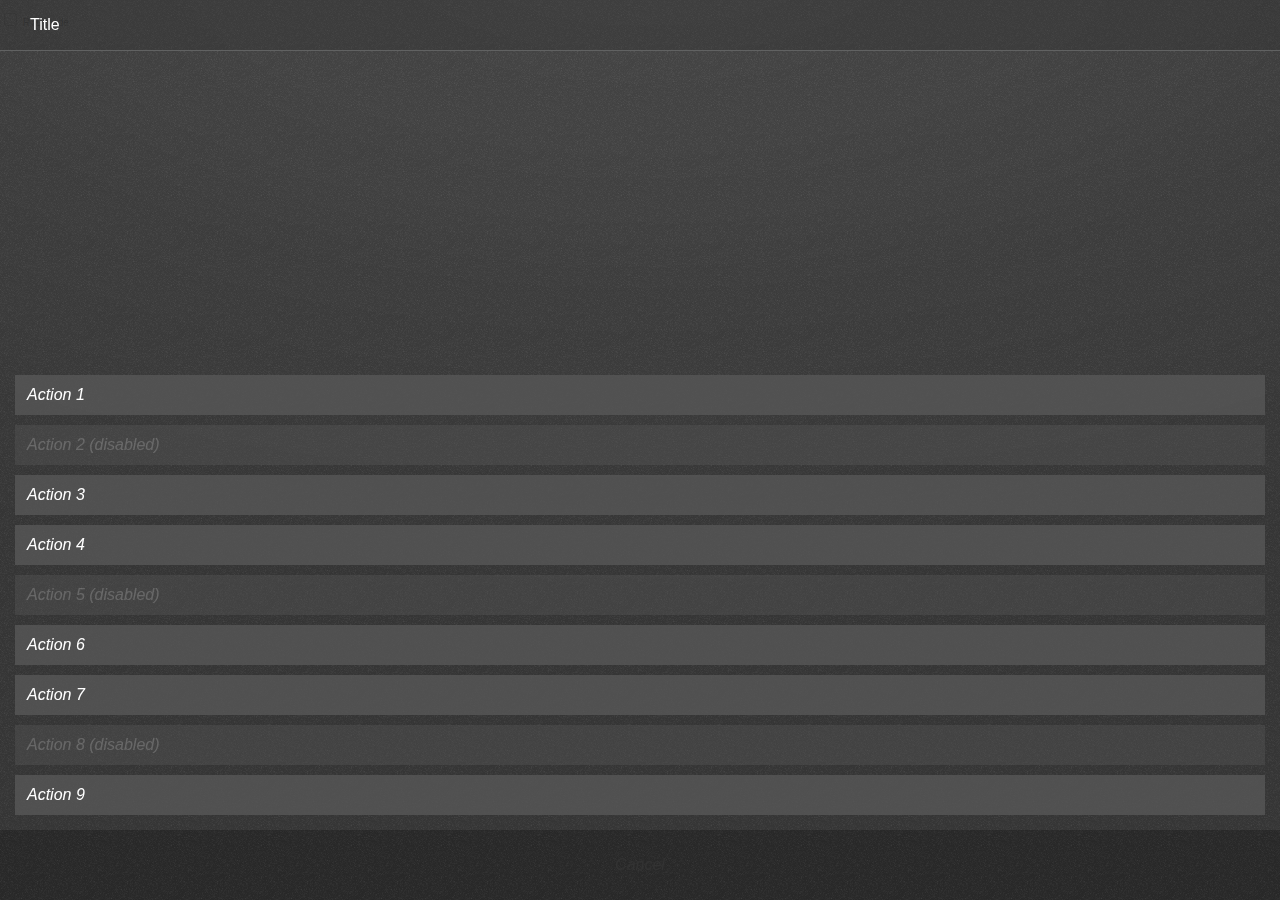
<file: FireFox_OS_FramWork/style/action_menu/index.html>
<!DOCTYPE html>
<html>
<head>
  <meta charset="utf-8">
  <title>Action menu</title>
  <meta name="description" content="Presenting a list of actions related to the App content">

  <link rel="stylesheet" href="../action_menu.css">
  <!--
    - This <style> element is only used for the example code;
    - it is not required for the real use case.
    -->
  <style type="text/css">
    html, body {
      font-family: sans-serif;
      margin: 0;
      padding: 0;
      font-size: 10px;
      background-color: #fff;
    }
    body {
      background: none;
    }
  </style>
</head>
<body role="application">
  <p dir="ltr">
    <label>
      <input type="checkbox"
        onchange="document.documentElement.dir = this.checked ? 'rtl' : 'ltr'">
      RTL mode
    </label>
  </p>

  <form role="dialog" data-type="action" onsubmit="return false;">
    <header>Title</header> <!-- this header is optional -->
    <menu type="toolbar">
      <button>Action 1</button>
      <button disabled> Action 2 (disabled) </button>
      <button> Action 3 </button>
      <button> Action 4 </button>
      <button disabled> Action 5 (disabled) </button>
      <button> Action 6 </button>
      <button> Action 7 </button>
      <button disabled> Action 8 (disabled) </button>
      <button> Action 9 </button>
      <button> Cancel </button>
    </menu>
  </form>

</body>
</html>
</file>
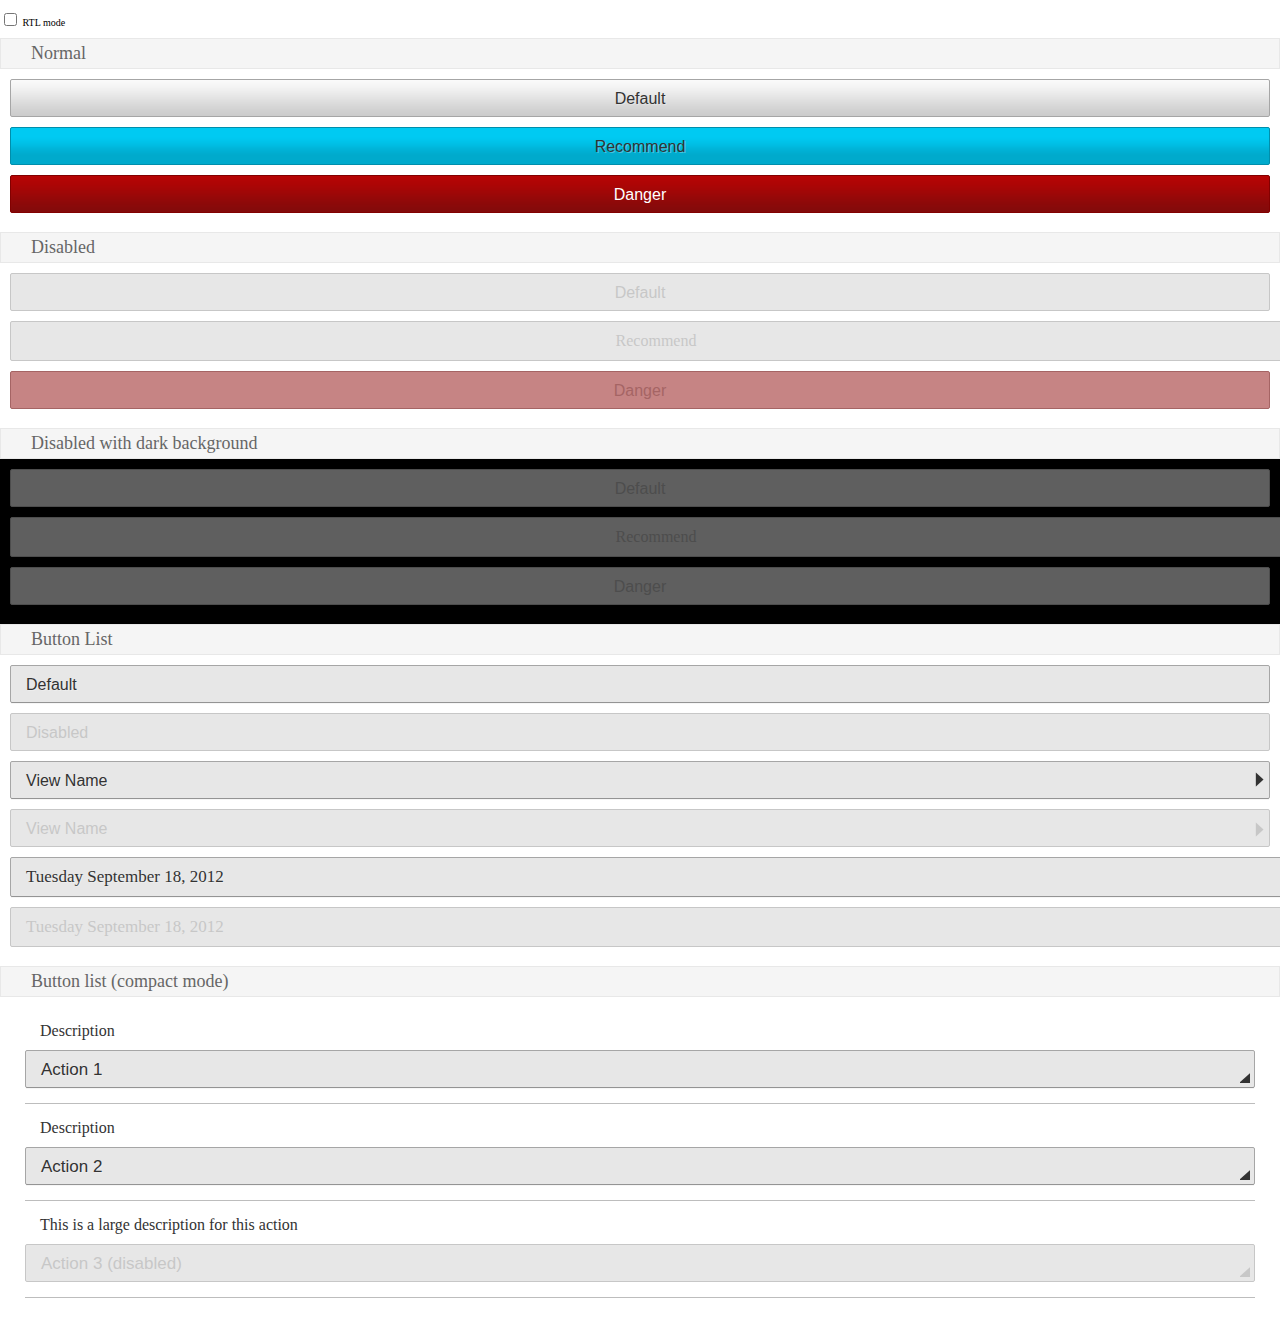
<file: FireFox_OS_FramWork/style/buttons/index.html>
<!DOCTYPE html>
<html>
<head>
  <meta charset="utf-8">

  <title>Buttons</title>
  <meta name="description" content="You can use button tag or also anchor tag with role button">

  <link rel="stylesheet" href="../buttons.css">

  <!--
    - This <style> and <link> is only used for the example preview,
    - it isn't needed for the real use case.
    -->
  <style>
    html, body {
      margin: 0;
      padding: 0;
      font-size: 10px;
      background-color: #fff;
    }

    h2.bb-docs {
      font-size: 1.8rem;
      font-weight: lighter;
      color: #666;
      margin: -0.1rem 0 0;
      background-color: #f5f5f5;
      padding: 0.4rem 0.4rem 0.4rem 3rem;
      border: solid 0.1rem #e8e8e8;
    }

    div.bb-docs {
      padding: 1rem;
    }

    div.bb-docs.dark {
      background: #000;
    }

    ul {
      padding: 0;
      margin: 0;
      list-style: none;
    }

    body[role="application"] > [role="region"] {
      height: 100%;
      position: relative;
    }
  </style>
</head>
<body role="application">
  <p dir="ltr">
    <label>
      <input type="checkbox"
        onchange="document.documentElement.dir = this.checked ? 'rtl' : 'ltr'">
      RTL mode
    </label>
  </p>
  <h2 class="bb-docs">Normal</h2>
  <div class="bb-docs">
    <button>Default</button>
    <button class="recommend">Recommend</button>
    <button class="danger">Danger</button>
   </div>

  <h2 class="bb-docs">Disabled</h2>
  <div class="bb-docs">
    <button disabled>Default</button>
    <a href="#" role="button" aria-disabled="true" class="recommend">Recommend</a>
    <button disabled class="danger">Danger</button>
  </div>

  <h2 class="bb-docs">Disabled with dark background</h2>
  <div class="bb-docs dark">
    <button disabled>Default</button>
    <a href="#" role="button" aria-disabled="true" class="recommend">Recommend</a>
    <button disabled class="danger">Danger</button>
  </div>

  <h2 class="bb-docs">Button List </h2>
  <div class="bb-docs">
    <ul>
      <li>
        <button>Default</button>
      </li>
      <li>
        <button disabled="disabled">Disabled</button>
      </li>
      <li>
        <button class="icon icon-view">
          View Name
        </button>
      </li>
      <li>
        <button disabled="disabled" class="icon icon-view">
          View Name
        </button>
      </li>
      <li>
        <a role="button" class="icon icon-dialog">
          Tuesday September 18, 2012
        </a>
      </li>
      <li>
        <a role="button" aria-disabled="true" class="icon icon-dialog">
          Tuesday September 18, 2012
        </a>
      </li>
    </ul>
  </div>

  <h2 class="bb-docs">Button list (compact mode)</h2>
  <div class="bb-docs">
    <ul class="compact">
      <li>
        <label>Description</label>
        <button class="icon icon-dialog">Action 1</button>
      </li>
      <li>
        <label>Description</label>
        <button class="icon icon-dialog">Action 2</button>
      </li>
      <li>
        <label>This is a large description for this action</label>
        <button class="icon icon-dialog" disabled >Action 3 (disabled)</button>
      </li>
    </ul>
  </div>
</body>
</html>
</file>
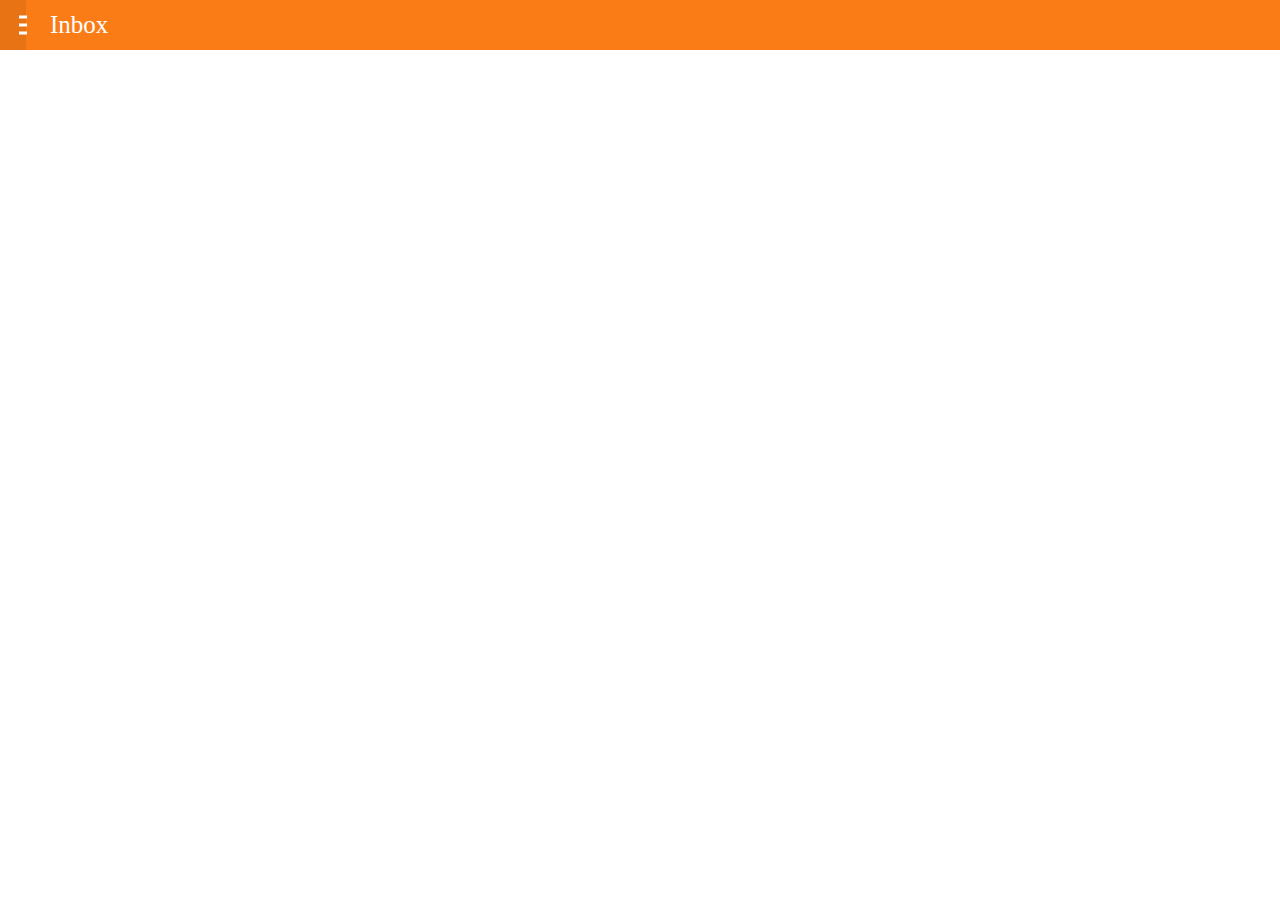
<file: FireFox_OS_FramWork/style/drawer/index.html>
<!DOCTYPE html>
<html>
<head>
  <meta charset="utf-8">

  <title>Drawer</title>
  <meta name="description" content="Hidden menu options triggered by the menu button in the header">

  <link rel="stylesheet" href="../../style/headers.css">
  <link rel="stylesheet" href="../drawer.css">

  <!--
      This <style> and <link> is only used for the example code, is no needed for the real case use
    -->
  <style>
    html, body {
      margin: 0;
      padding: 0;
      font-size: 10px;
      background-color: #fff;
      height: 100%;
      overflow-x: hidden;
    }

    h2.bb-docs {
      font-size: 1.8rem;
      font-weight: lighter;
      color: #666;
      margin: -0.1rem 0 0;
      background-color: #f5f5f5;
      padding: 0.4rem 0.4rem 0.4rem 3rem;
      border: solid 0.1rem #e8e8e8;
    }

    section[role="region"] {
      height: 100%;
      line-height: 1em;
      font-size: 2.2rem;
    }

    div[role="main"] {
      background: #fff;
      height: calc(100% - 5rem);
      overflow: hidden;
    }

    div[role="main"] p {
      margin: 2rem 2.5rem;
    }

    /* Base icons */
    section[data-type="sidebar"] > header .icon.icon-add {
      background-image: url([data-uri]);
    }
  </style>

</head>

<body role="application">

  <section data-type="sidebar">
    <header>
      <menu type="toolbar">
        <a href="#"><span class="icon icon-add">add</span></a>
      </menu>
      <h1>Title <em>(9)</em></h1>
    </header>
    <nav>
      <ul>
        <li><a href="#">label</a></li>
        <li><a href="#">label</a></li>
        <li><a href="#">label</a></li>
        <li><a href="#">label</a></li>
      </ul>
      <h2>Subtitle</h2>
      <ul>
        <li><a href="#">label</a></li>
        <li><a href="#">label</a></li>
        <li><a href="#">label larger label than the </a></li>
        <li><a href="#">label</a></li>
      </ul>
    </nav>
  </section>

  <section id="drawer" role="region">
    <header>
      <a href="#"><span class="icon icon-menu">hide sidebar</span></a>
      <a href="#drawer"><span class="icon icon-menu">show sidebar</span></a>
      <h1>Inbox</h1>
    </header>
    <div role="main"></div>
  </section>

</body>
</html>
</file>
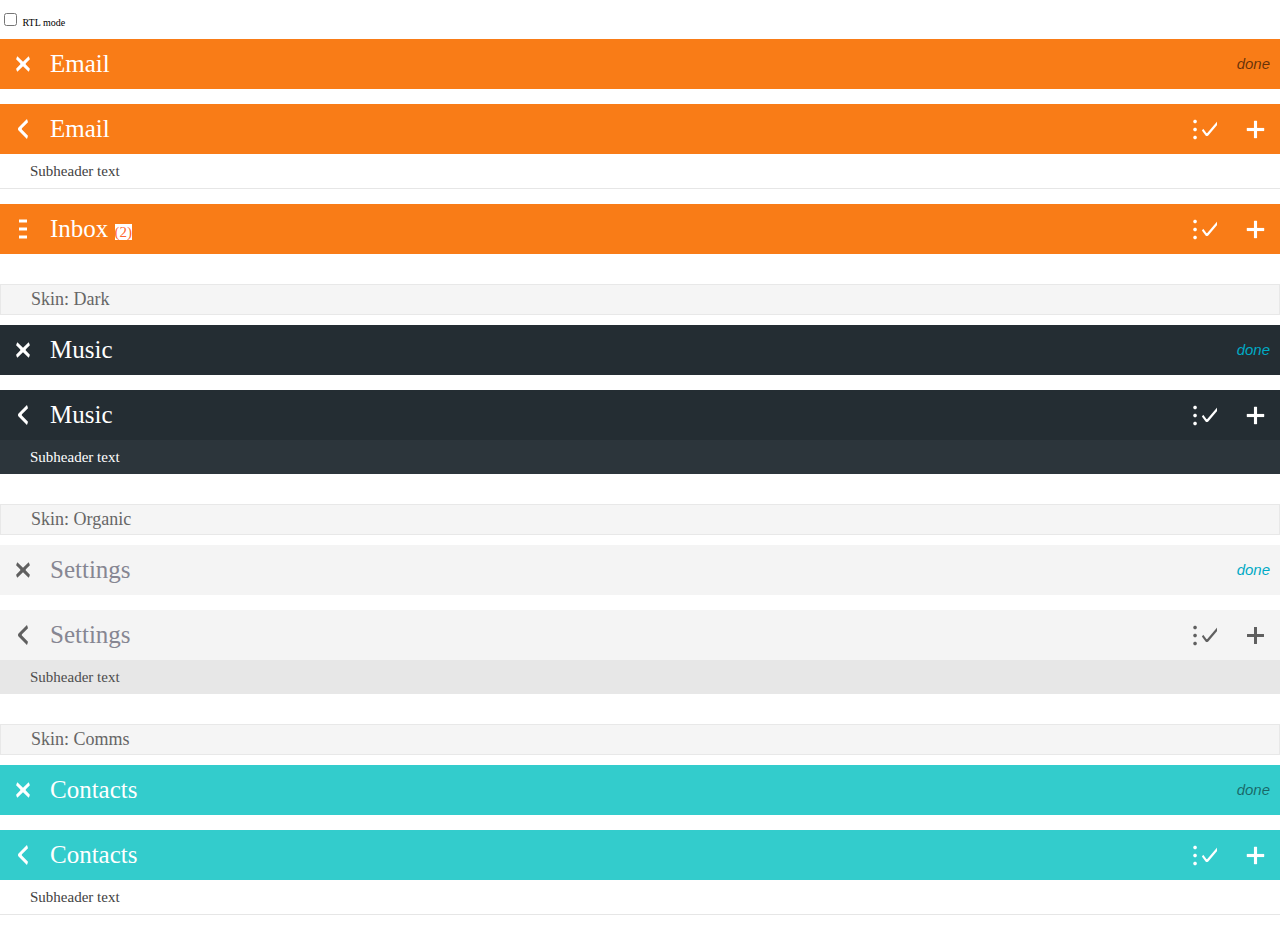
<file: FireFox_OS_FramWork/style/headers/index.html>
<!DOCTYPE html>
<html>
<head>
  <meta charset="utf-8">
  <title>Headers</title>
  <meta name="description" content="Providing top-level navigation and inputs for the active view">
  <!--
    - This <style> and <link> is only used for the example preview,
    - it isn't needed for the real use case.
    -->
  <link rel="stylesheet" href="../headers.css">
  <style type="text/css">
    html, body {
      margin: 0;
      padding: 0;
      font-size: 10px;
      background-color: #fff;
    }
    body {
      background: none;
    }

    h2.bb-docs {
      font-size: 1.8rem;
      font-weight: lighter;
      color: #666;
      margin: -0.1rem 0 0;
      background-color: #f5f5f5;
      padding: 0.4rem 0.4rem 0.4rem 3rem;
      border: solid 0.1rem #e8e8e8;
      margin: 3rem 0 1rem;
    }

    section[role="region"] {
      margin-bottom: 1.5rem;
      position: relative;
    }
  </style>
</head>
<body role="application">
  <p dir="ltr">
    <label>
      <input type="checkbox"
        onchange="document.documentElement.dir = this.checked ? 'rtl' : 'ltr'">
      RTL mode
    </label>
  </p>

  <section role="region">
    <header>
      <a href="#"><span class="icon icon-close">close</span></a>
      <menu type="toolbar">
        <button>done</button>
      </menu>
      <h1>Email</h1>
    </header>
  </section>

  <section role="region">
    <header>
      <a href="#"><span class="icon icon-back">back</span></a>
      <menu type="toolbar">
        <button><span class="icon icon-edit">edit</span></button>
        <button><span class="icon icon-add">add</span></button>
      </menu>
      <h1>Email</h1>
    </header>
    <header>
      <h2>Subheader text</h2>
    </header>
  </section>

  <section role="region">
    <header>
      <button><span class="icon icon-menu">menu</span></button>
      <menu type="toolbar">
        <button><span class="icon icon-edit">edit</span></button>
        <button><span class="icon icon-add">add</span></button>
      </menu>
      <h1>Inbox <em>(2)</em></h1>
    </header>
  </section>

  <h2 class="bb-docs">Skin: Dark</h2>
  <section role="region" class="skin-dark">
    <header>
      <a href="#"><span class="icon icon-close">close</span></a>
      <menu type="toolbar">
        <button>done</button>
      </menu>
      <h1>Music</h1>
    </header>
  </section>

  <section role="region" class="skin-dark">
    <header>
      <a href="#"><span class="icon icon-back">back</span></a>
      <menu type="toolbar">
        <button><span class="icon icon-edit">edit</span></button>
        <button><span class="icon icon-add">add</span></button>
      </menu>
      <h1>Music</h1>
    </header>
    <header>
      <h2>Subheader text</h2>
    </header>
  </section>

  <h2 class="bb-docs">Skin: Organic</h2>
  <section role="region" class="skin-organic">
    <header>
      <a href="#"><span class="icon icon-close">close</span></a>
      <menu type="toolbar">
        <button>done</button>
      </menu>
      <h1>Settings</h1>
    </header>
  </section>

  <div class="skin-organic">
    <section role="region">
      <header>
        <a href="#"><span class="icon icon-back">back</span></a>
        <menu type="toolbar">
          <button><span class="icon icon-edit">edit</span></button>
          <button><span class="icon icon-add">add</span></button>
        </menu>
        <h1>Settings</h1>
      </header>
      <header>
        <h2>Subheader text</h2>
      </header>
    </section>
  </div>

  <h2 class="bb-docs">Skin: Comms</h2>
  <div class="skin-comms">
    <section role="region">
      <header>
        <a href="#"><span class="icon icon-close">close</span></a>
        <menu type="toolbar">
          <button>done</button>
        </menu>
        <h1>Contacts</h1>
      </header>
    </section>

    <section role="region">
      <header>
        <a href="#"><span class="icon icon-back">back</span></a>
        <menu type="toolbar">
          <button><span class="icon icon-edit">edit</span></button>
          <button><span class="icon icon-add">add</span></button>
        </menu>
        <h1>Contacts</h1>
      </header>
      <header>
        <h2>Subheader text</h2>
      </header>
    </section>
  </div>

</body>
</html>
</file>
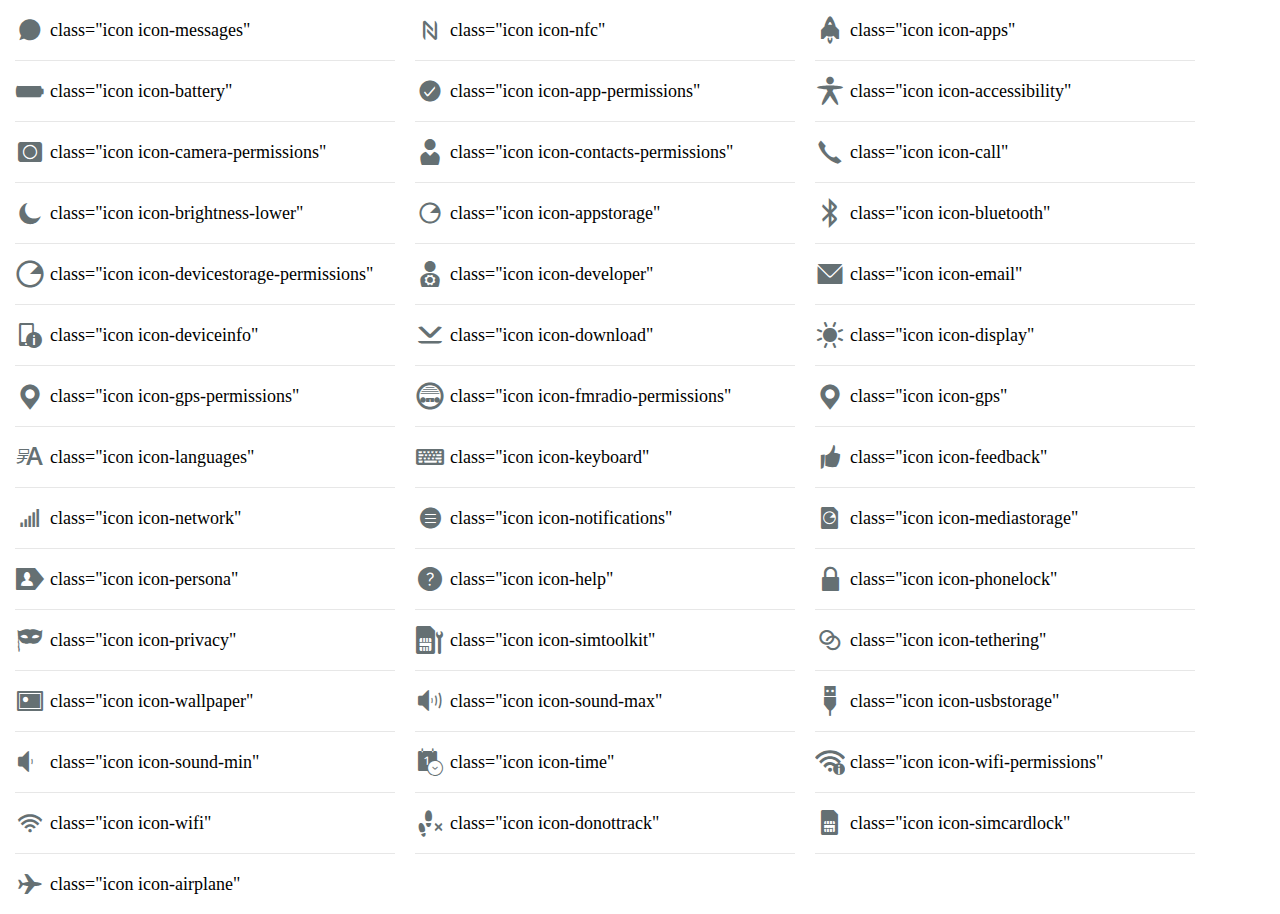
<file: FireFox_OS_FramWork/style/icons/index.html>
<!DOCTYPE html>
<html>
<head>
  <meta charset="utf-8">
  <title>Headers</title>
  <meta name="description" content="Gaia icon font examle">
  <!--
    - This <style> and <link> is only used for the example preview,
    - it isn't needed for the real use case.
    -->
  <link rel="stylesheet" href="../icons.css">
  <link rel="stylesheet" href="../../style/lists.css">
  <style type="text/css">
    html, body {
      margin: 0;
      padding: 0;
      font-size: 10px;
      background-color: #fff;
    }
    .icon::before {
      height: 100%;
      line-height: 6rem;
      color: #657073;
      -moz-osx-font-smoothing: grayscale;
    }
    [data-type="list"] li {
      width: 38rem;
      margin-right: 2rem;
      float: left;
    }
    [data-type="list"] aside.icon {
      height: 5.9rem;
    }
  </style>
</head>
<body>
  <section data-type="list">
    <ul>
      <li>
        <aside class="icon icon-messages"></aside>
        <p>class="icon icon-messages"</p>
      </li>
      <li>
        <aside class="icon icon-nfc"></aside>
        <p>class="icon icon-nfc"</p>
      </li>
      <li>
        <aside class="icon icon-apps"></aside>
        <p>class="icon icon-apps"</p>
      </li>
      <li>
        <aside class="icon icon-battery"></aside>
        <p>class="icon icon-battery"</p>
      </li>
      <li>
        <aside class="icon icon-app-permissions"></aside>
        <p>class="icon icon-app-permissions"</p>
      </li>
      <li>
        <aside class="icon icon-accessibility"></aside>
        <p>class="icon icon-accessibility"</p>
      </li>
      <li>
        <aside class="icon icon-camera-permissions"></aside>
        <p>class="icon icon-camera-permissions"</p>
      </li>
      <li>
        <aside class="icon icon-contacts-permissions"></aside>
        <p>class="icon icon-contacts-permissions"</p>
      </li>
      <li>
        <aside class="icon icon-call"></aside>
        <p>class="icon icon-call"</p>
      </li>
      <li>
        <aside class="icon icon-brightness-lower"></aside>
        <p>class="icon icon-brightness-lower"</p>
      </li>
      <li>
        <aside class="icon icon-appstorage"></aside>
        <p>class="icon icon-appstorage"</p>
      </li>
      <li>
        <aside class="icon icon-bluetooth"></aside>
        <p>class="icon icon-bluetooth"</p>
      </li>
      <li>
        <aside class="icon icon-devicestorage-permissions"></aside>
        <p>class="icon icon-devicestorage-permissions"</p>
      </li>
      <li>
        <aside class="icon icon-developer"></aside>
        <p>class="icon icon-developer"</p>
      </li>
      <li>
        <aside class="icon icon-email"></aside>
        <p>class="icon icon-email"</p>
      </li>
      <li>
        <aside class="icon icon-deviceinfo"></aside>
        <p>class="icon icon-deviceinfo"</p>
      </li>
      <li>
        <aside class="icon icon-download"></aside>
        <p>class="icon icon-download"</p>
      </li>
      <li>
        <aside class="icon icon-display"></aside>
        <p>class="icon icon-display"</p>
      </li>
      <li>
        <aside class="icon icon-gps-permissions"></aside>
        <p>class="icon icon-gps-permissions"</p>
      </li>
      <li>
        <aside class="icon icon-fmradio-permissions"></aside>
        <p>class="icon icon-fmradio-permissions"</p>
      </li>
      <li>
        <aside class="icon icon-gps"></aside>
        <p>class="icon icon-gps"</p>
      </li>
      <li>
        <aside class="icon icon-languages"></aside>
        <p>class="icon icon-languages"</p>
      </li>
      <li>
        <aside class="icon icon-keyboard"></aside>
        <p>class="icon icon-keyboard"</p>
      </li>
      <li>
        <aside class="icon icon-feedback"></aside>
        <p>class="icon icon-feedback"</p>
      </li>
      <li>
        <aside class="icon icon-network"></aside>
        <p>class="icon icon-network"</p>
      </li>
      <li>
        <aside class="icon icon-notifications"></aside>
        <p>class="icon icon-notifications"</p>
      </li>
      <li>
        <aside class="icon icon-mediastorage"></aside>
        <p>class="icon icon-mediastorage"</p>
      </li>
      <li>
        <aside class="icon icon-persona"></aside>
        <p>class="icon icon-persona"</p>
      </li>
      <li>
        <aside class="icon icon-help"></aside>
        <p>class="icon icon-help"</p>
      </li>
      <li>
        <aside class="icon icon-phonelock"></aside>
        <p>class="icon icon-phonelock"</p>
      </li>
      <li>
        <aside class="icon icon-privacy"></aside>
        <p>class="icon icon-privacy"</p>
      </li>
      <li>
        <aside class="icon icon-simtoolkit"></aside>
        <p>class="icon icon-simtoolkit"</p>
      </li>
      <li>
        <aside class="icon icon-tethering"></aside>
        <p>class="icon icon-tethering"</p>
      </li>
      <li>
        <aside class="icon icon-wallpaper"></aside>
        <p>class="icon icon-wallpaper"</p>
      </li>
      <li>
        <aside class="icon icon-sound-max"></aside>
        <p>class="icon icon-sound-max"</p>
      </li>
      <li>
        <aside class="icon icon-usbstorage"></aside>
        <p>class="icon icon-usbstorage"</p>
      </li>
      <li>
        <aside class="icon icon-sound-min"></aside>
        <p>class="icon icon-sound-min"</p>
      </li>
      <li>
        <aside class="icon icon-time"></aside>
        <p>class="icon icon-time"</p>
      </li>
      <li>
        <aside class="icon icon-wifi-permissions"></aside>
        <p>class="icon icon-wifi-permissions"</p>
      </li>
      <li>
        <aside class="icon icon-wifi"></aside>
        <p>class="icon icon-wifi"</p>
      </li>
      <li>
        <aside class="icon icon-donottrack"></aside>
        <p>class="icon icon-donottrack"</p>
      </li>
      <li>
        <aside class="icon icon-simcardlock"></aside>
        <p>class="icon icon-simcardlock"</p>
      </li>
      <li>
        <aside class="icon icon-airplane"></aside>
        <p>class="icon icon-airplane"</p>
      </li>
    </ul>
  </section>
</body>
</html>
</file>
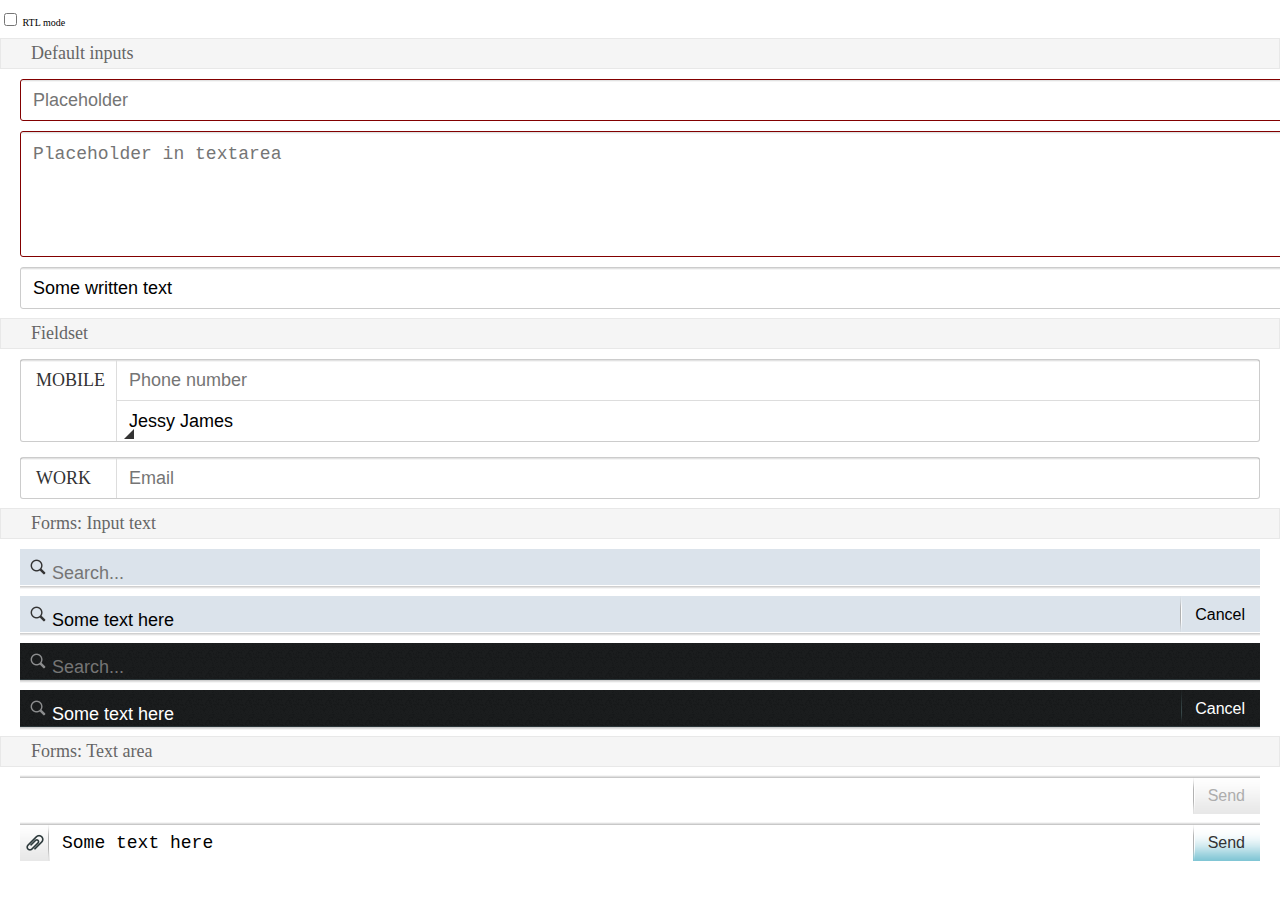
<file: FireFox_OS_FramWork/style/input_areas/index.html>
<!DOCTYPE html>
<html dir="ltr">
<head>
  <meta charset="utf-8">

  <title>Input areas</title>
  <link rel="stylesheet" href="../input_areas.css">

  <!--
    This <style> and <link> is only used for the example code, is no needed for the real case use
  -->
  <style>
    html, body {
      margin: 0;
      padding: 0;
      font-size: 10px;
      background-color: #fff;
    }
    body { background: none; }
    h2.bb-docs {
      padding: 0.4rem 3rem;
      margin: -0.1rem 0 0;
      border: solid 0.1rem #e8e8e8;
      color: #666;
      font-size: 1.8rem;
      font-weight: lighter;
      background-color: #f5f5f5;
    }
    form { margin: 1rem 2rem; }

    form[role="search"] button.icon-attachment:before {
      background-image: url([data-uri]);
    }
  </style>
</head>

<body role="application">
  <p dir="ltr">
    <label>
      <input type="checkbox"
        onchange="document.documentElement.dir = this.checked ? 'rtl' : 'ltr'">
      RTL mode
    </label>
  </p>

    <h2 class="bb-docs">Default inputs</h2>
    <form>
      <p>
        <input type="text" placeholder="Placeholder" required>
        <button type="reset">Clear</button>
      </p>

      <p>
        <textarea placeholder="Placeholder in textarea" required></textarea>
      </p>

      <p>
        <input type="text" placeholder="Placeholder" value="Some written text" required>
        <button type="reset">Clear</button>
      </p>
    </form>

    <h2 class="bb-docs">Fieldset</h2>
     <form>
      <fieldset>
        <legend class="action">Mobile</legend>
        <section>
          <p>
            <input type="tel" placeholder="Phone number" required>
            <button type="reset">Clear</button>
          </p>
          <p>
            <input type="text" placeholder="Name" value="Jessy James" required>
            <button type="reset">Clear</button>
          </p>
        </section>
      </fieldset>

      <fieldset>
        <legend>Work</legend>
        <section>
          <p>
            <input type="tel" placeholder="Email" required>
            <button type="reset">Clear</button>
          </p>
        </section>
      </fieldset>
     </form>

    <h2 class="bb-docs">Forms: Input text</h2>

    <form role="search">
      <p>
        <input type="text" placeholder="Search..." required>
        <button type="reset">Clear</button>
      </p>
    </form>

    <form role="search">
      <button type="submit">Cancel</button>
      <p>
        <input type="text" placeholder="Search..." required value="Some text here">
        <button type="reset">Clear</button>
      </p>
    </form>

    <form role="search" class="skin-dark">
      <p>
        <input type="text" placeholder="Search..." required>
        <button type="reset">Clear</button>
      </p>
    </form>

    <form role="search" class="skin-dark">
      <button type="submit">Cancel</button>
      <p>
        <input type="text" placeholder="Search..." required value="Some text here">
        <button type="reset">Clear</button>
      </p>
    </form>

    <h2 class="bb-docs">Forms: Text area</h2>

    <form role="search" class="bottom">
      <!-- this button should be enabled after start typing in the input field-->
      <button type="submit" disabled>Send</button>
      <p>
        <textarea required></textarea>
      </p>
    </form>

    <form role="search" class="bottom">
      <button class="icon icon-attachment">Attachment</button>
      <button type="submit">Send</button>
      <p>
        <textarea required>Some text here</textarea>
      </p>
    </form>

</body>
</html>
</file>
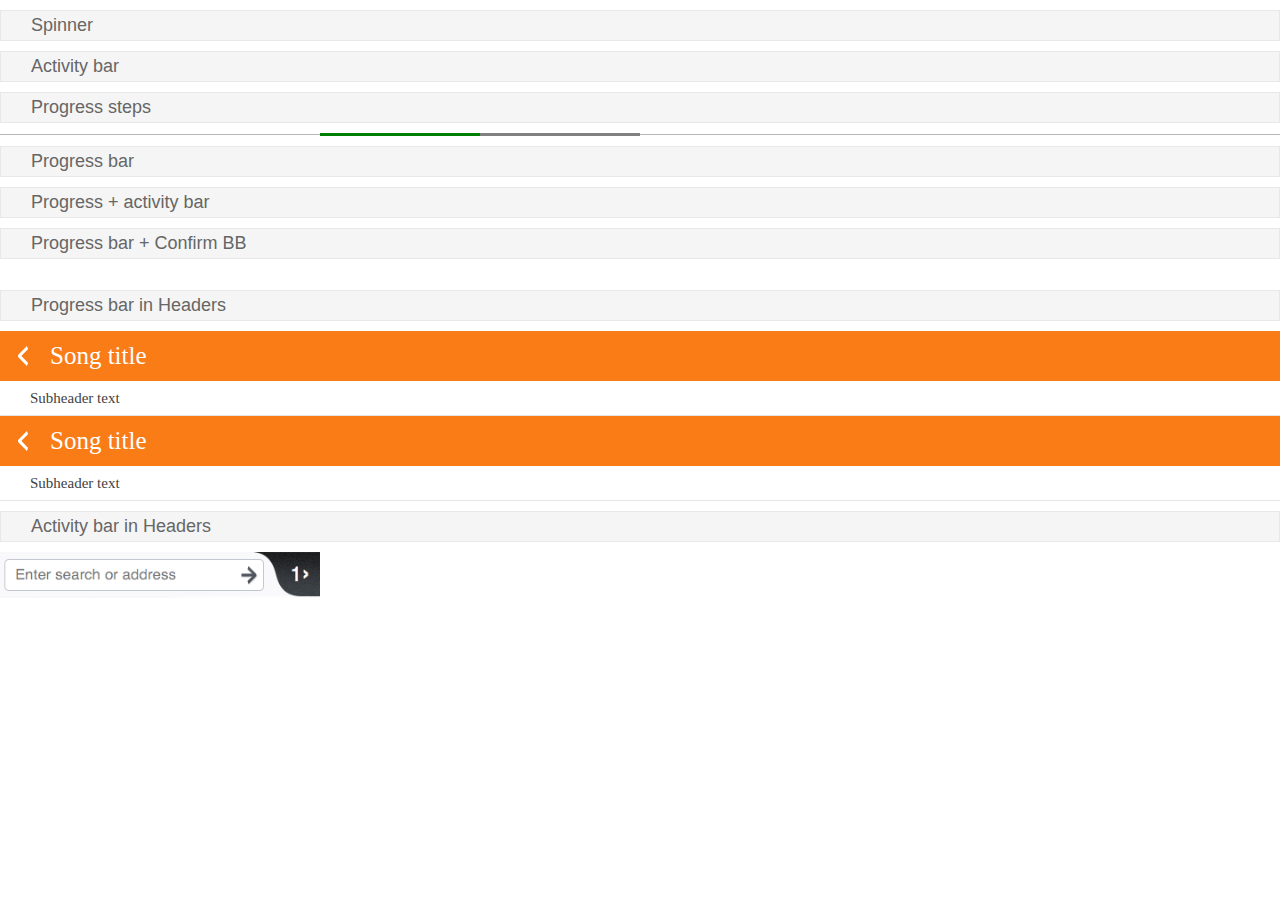
<file: FireFox_OS_FramWork/style/progress_activity/index.html>
<!DOCTYPE html>
<html>
<head>
    <meta charset="utf-8">

    <title>Progress & Activity Indicators</title>
    <meta name="description" content="Providing user with visual feedback that a process is active">

    <link rel="stylesheet" href="../../style/headers.css">
    <link rel="stylesheet" href="../../style/confirm.css">
    <link rel="stylesheet" href="../progress_activity.css">

    <!--
      This <style> and <link> is only used for the example code, is no needed for the real case use
    -->
    <style>
      html, body {
        margin: 0;
        padding: 0;
        font-size: 10px;
        background-color: #fff;
      }

      body { background: none; }

      h2.bb-docs {
        font-size: 1.8rem;
        font-family: sans-serif;
        font-weight: lighter;
        color: #666;
        margin: 10px 0;
        background-color: #f5f5f5;
        padding: 0.4rem 0.4rem 0.4rem 3rem;
        border: solid 1px #e8e8e8;
      }

      form[role="dialog"][data-type="confirm"] {
        position: relative;
        height: 30rem;
      }

      form[role="dialog"][data-type="confirm"] > section {
        overflow: hidden;
      }

      div.browser {
        background: url([data-uri]) no-repeat left top;
        height: 5.2rem;
        background-size: 32rem;
      }
      div.browser + progress {
        width: 32rem;
        margin-bottom: 1rem;
      }
      .bb-steps progress[value] {
        width: 25%;
        transform: translateX(100%);
      }
    </style>
</head>

<body role="application">

  <section role="region">
    <h2 class="bb-docs">Spinner</h2>
    <progress></progress>

    <h2 class="bb-docs">Activity bar</h2>
    <progress class="pack-activity" value="0" max="100"></progress>

    <h2 class="bb-docs">Progress steps</h2>
    <p class="bb-steps">
      <progress value="2" max="4"></progress>
    </p>

    <h2 class="bb-docs">Progress bar</h2>
    <progress value="80" max="100"></progress>

    <h2 class="bb-docs">Progress + activity bar</h2>
    <progress class="pack-activity" value="80" max="100"></progress>
  </section>

  <h2 class="bb-docs">Progress bar + Confirm BB</h2>
  <form role="dialog" data-type="confirm">
    <section>
      <h1>Name of the action</h1>
      <p style="text-align: center">
        <progress></progress>
      </p>
    </section>
    <menu>
      <button class="full">Cancel</button>
    </menu>
  </form>

  <br/>

  <form role="dialog" data-type="confirm">
    <section>
      <h1>Name of the action</h1>
      <p role="status">
        <span>80%</span>
        <progress value="80" max="100"></progress>
      </p>
    </section>
    <menu>
      <button class="full">Cancel</button>
    </menu>
  </form>


  <h2 class="bb-docs">Progress bar in Headers</h2>
  <section role="region">
    <header>
      <a href="#"><span class="icon icon-back">back</span></a>
      <h1>Song title</h1>
    </header>
    <progress value="80" max="100"></progress>
    <header>
      <h2>Subheader text</h2>
    </header>
  </section>

    <section role="region">
    <header>
      <a href="#"><span class="icon icon-back">back</span></a>
      <h1>Song title</h1>
    </header>
    <progress value="80" max="100" class="pack-activity"></progress>
    <header>
      <h2>Subheader text</h2>
    </header>
  </section>

  <h2 class="bb-docs">Activity bar in Headers</h2>
    <div class="browser"></div>
    <progress class="pack-activity light" value="0" max="100"></progress>
</body>
</html>
</file>
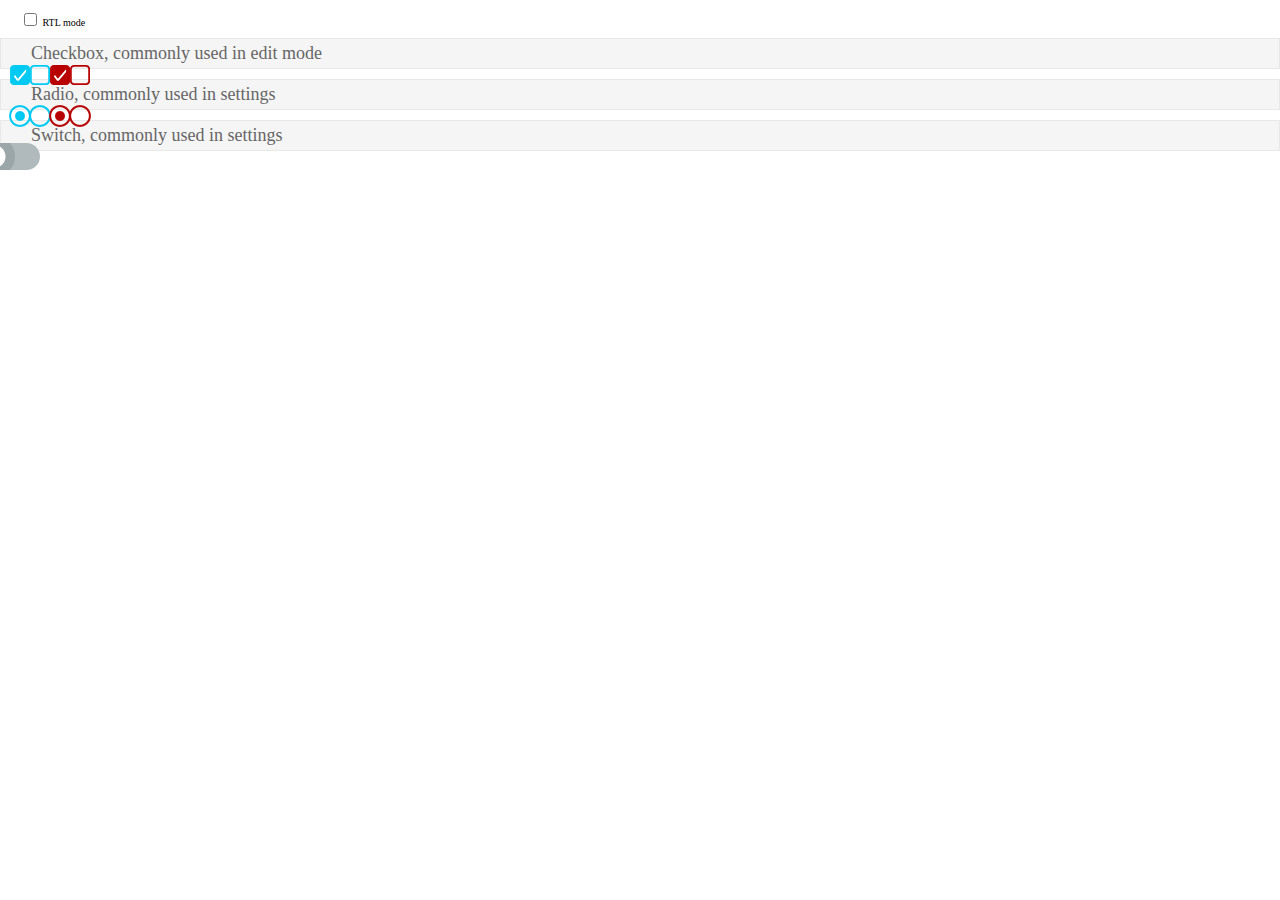
<file: FireFox_OS_FramWork/style/switches/index.html>
<!DOCTYPE html>
<html>
<head>
  <meta charset="utf-8">
  <title>Switches</title>
  <meta name="description" content="Activates/Deactivates a given item. It's also used to select an element within a list">
  <link rel="stylesheet" href="../switches.css">
  <!--
    - This <style> element is only used for the example code;
    - it is not required for the real use case.
    -->
  <style type="text/css">
    html, body {
      margin: 0;
      padding: 0;
      font-size: 10px;
      background-color: #fff;
    }
    body {
      background: none;
    }
    h2.bb-docs {
      font-size: 1.8rem;
      font-weight: lighter;
      color: #666;
      margin: -1px 0 0;
      background-color: #f5f5f5;
      padding: 0.4rem 0.4rem 0.4rem 3rem;
      border: solid 1px #e8e8e8;
    }
    label {
      margin-left: 2rem;
    }
  </style>
</head>
<body role="application">
  <p dir="ltr">
    <label>
      <input type="checkbox"
        onchange="document.documentElement.dir = this.checked ? 'rtl' : 'ltr'">
      RTL mode
    </label>
  </p>

  <h2 class="bb-docs">Checkbox, commonly used in edit mode</h2>
  <label class="pack-checkbox">
    <input type="checkbox" checked>
    <span></span>
  </label>

  <label class="pack-checkbox">
    <input type="checkbox">
    <span></span>
  </label>

  <label class="pack-checkbox danger">
    <input type="checkbox" checked>
    <span></span>
  </label>

  <label class="pack-checkbox danger">
    <input type="checkbox">
    <span></span>
  </label>

  <h2 class="bb-docs">Radio, commonly used in settings</h2>
  <label class="pack-radio">
    <input type="radio" name="example" checked>
    <span></span>
  </label>

  <label class="pack-radio">
    <input type="radio" name="example">
    <span></span>
  </label>

  <label class="pack-radio danger">
    <input type="radio" name="example2" checked>
    <span></span>
  </label>

  <label class="pack-radio danger">
    <input type="radio" name="example2">
    <span></span>
  </label>

  <h2 class="bb-docs">Switch, commonly used in settings</h2>
  <label class="pack-switch">
    <input type="checkbox" checked>
    <span></span>
  </label>
  
  <label class="pack-switch">
    <input type="checkbox">
    <span></span>
  </label>
</body>
</html>
</file>
<file: FireFox_OS_FramWork/style/action_menu.css>
/* ----------------------------------
 * Action menu
 * ---------------------------------- */

/* Main dialog setup */
form[role="dialog"][data-type="action"],
form[role="dialog"][data-type="object"] {
  background:
    url(action_menu/images/ui/pattern.png) repeat left top,
    url(action_menu/images/ui/gradient.png) no-repeat left top / 100% 100%;
  overflow: hidden;
  position: fixed;
  z-index: 100;
  top: 0;
  left: 0;
  right: 0;
  bottom: 0;
  padding: 0 0 7rem;
  /**
   * Using "font-size: 0" to avoid the unwanted visual space (about 3px) created
   * by white spaces and line breaks in the code between inline-block elements.
   */
  font-size: 0;
  color: #fff;
}

form[role="dialog"][data-type="action"]:before,
form[role="dialog"][data-type="object"]:before {
  content: '';
  display: inline-block;
  vertical-align: top;
  width: 0.1rem;
  height: 100%;
  margin-left: -0.1rem;
}

form[role="dialog"][data-type="action"] > header,
form[role="dialog"][data-type="object"] > header {
  -moz-box-sizing: border-box;
  font-size: 1.6rem;
  background: url(action_menu/images/ui/alpha.png) repeat 0 0;
  position: absolute;
  top: 0;
  left: 0;
  right: 0;
  z-index: 10;
  height: 5rem;
  line-height: 4.9rem;
  color: #fff;
  white-space: nowrap;
  text-overflow: ellipsis;
  display: block;
  overflow: hidden;
  font-weight: normal;
  padding: 0 3rem;
  border-bottom: 0.1rem solid #616262;
}

form[role="dialog"][data-type="action"] > header h1,
form[role="dialog"][data-type="object"] > header h1 {
  font-size: 1.6rem;
  line-height: 4.9rem;
  text-align: left;
  color: #fff;
  white-space: nowrap;
  text-overflow: ellipsis;
  display: block;
  overflow: hidden;
  margin: 0;
  height: 100%;
  font-weight: normal;
}

/* Generic set of actions in toolbar */
form[role="dialog"][data-type="action"] > header menu[type="toolbar"] {
  height: 100%;
  float: right;
  margin: 0 -3rem 0 1rem;
  padding: 0;
}

form[role="dialog"][data-type="action"] > header menu[type="toolbar"] a,
form[role="dialog"][data-type="action"] > header menu[type="toolbar"] button {
  -moz-box-sizing: border-box;
  position: relative;
  float: left;
  width: auto;
  min-width: 5rem;
  height: 4.9rem;
  margin-bottom: 0;
  padding: 0 1rem;
  border-radius: 0;
  line-height: 4.9rem;
  background: none;
  text-align: center;
  text-shadow: none;
  z-index: 5;
}

form[role="dialog"][data-type="action"] > header a,
form[role="dialog"][data-type="action"] > header button {
  border: none;
  padding: 0;
  overflow: hidden;
  font-weight: 400;
  font-size: 1.5rem;
  line-height: 1.1em;
  color: #fff;
  border-radius: 0;
  text-decoration: none;
}

form[role="dialog"][data-type="action"] button::-moz-focus-inner,
form[role="dialog"][data-type="object"] button::-moz-focus-inner {
  outline: none;
  border: none;
}

/* Pressed state */
form[role="dialog"][data-type="action"] > header a:active .icon:after,
form[role="dialog"][data-type="action"] > header button:active .icon:after,
form[role="dialog"][data-type="action"] > header menu[type="toolbar"] a:active,
form[role="dialog"][data-type="action"] > header menu[type="toolbar"] button:active  {
  background: #008aaa !important;
}

/* Disabled state */
form[role="dialog"][data-type="action"] > header menu[type="toolbar"] a[aria-disabled="true"],
form[role="dialog"][data-type="action"] > header menu[type="toolbar"] button[disabled]  {
  opacity: 0.5;
  pointer-events: none;
}

/* Icon definitions */
form[role="dialog"][data-type="action"] > header .icon {
  position: relative;
  float: none;
  display: inline-block;
  vertical-align: top;
  width: 4rem;
  height: 4.9rem;
  margin: 0 -1rem;
  background: transparent no-repeat center center / 3rem auto;
  font-size: 0;
  overflow: hidden;
}

form[role="dialog"][data-type="action"] > header .icon.icon-close {
  background-image: url(action_menu/images/icons/close.png);
}

form[role="dialog"][data-type="action"] > header .icon.icon-back {
  background-image: url(action_menu/images/icons/back.png);
}

/* Navigation links (back, cancel, etc) */
form[role="dialog"][data-type="action"] > header > button,
form[role="dialog"][data-type="action"] > header > a {
  float: left;
  width: 5rem;
  height: 4.9rem;
  background: none;
  overflow: visible;
  margin: 0 -1rem 0 -3rem;
  position: relative;
}

form[role="dialog"][data-type="action"] > header > button:after,
form[role="dialog"][data-type="action"] > header > a:after {
  content: "";
  position: absolute;
  left: 0;
  top:0;
  width: 3.2rem;
  height: 4.9rem;
  background: url(action_menu/images/ui/separator.png) no-repeat 3rem top / 0.1rem 4.8rem;
}

form[role="dialog"][data-type="action"] > header > button::-moz-focus-inner {
  border: 0;
  padding: 0;
}

form[role="dialog"][data-type="action"] > header > button .icon,
form[role="dialog"][data-type="action"] > header > a .icon {
  position: static;
  display: block;
  width: 3rem;
  height: 4.9rem;
  margin: 0;
  overflow: visible;
  font-size: 0;
}

form[role="dialog"][data-type="action"] > header > button .icon:after,
form[role="dialog"][data-type="action"] > header > a .icon:after {
  content: "";
  position: absolute;
  left: 0;
  top: 0;
  z-index: -1;
  width: 3rem;
  height: 4.9rem;
}

/* Content */
form[role="dialog"][data-type="action"] > section,
form[role="dialog"][data-type="object"] > section {
  color: #fff;
  position: absolute;
  top: 7rem;
  left: 1.5rem;
  right: 1.5rem;
  bottom: 2rem;
  font-size: 1.6rem;
  overflow: scroll;
}

/* Specific component code */
form[role="dialog"][data-type="action"] > menu,
form[role="dialog"][data-type="object"] > menu {
  margin: 0;
  padding: 0;
  max-height: calc(100% - 13.5rem); /*header(5rem) + footer(7rem) + padding(1.5rem)*/
  padding-top: 1.5rem;
  overflow: auto;
  width: auto;
  border: none;
  background: none;
  position: absolute;
  left: 0;
  right: 0;
  bottom: 7rem;
}

form[role="dialog"][data-type="action"] > menu > button,
form[role="dialog"][data-type="object"] > menu > button {
  width: calc(100% - 3rem);
  height: 4rem;
  -moz-box-sizing: border-box;
  vertical-align: middle;
  text-overflow: ellipsis;
  white-space: nowrap;
  overflow: hidden;
  font-weight: normal;
  line-height: 4rem;
  outline: none;
  font-size: 1.6rem;
  text-shadow: none;
  text-align: left;
  padding: 0 1.2rem;
  margin: 0 1.5rem 1rem 1.5rem;
  background: rgba(87, 87, 87, 0.8);
  border: none;
  border-radius: 0;
  position: relative;
  color: #fff;
  font-family: sans-serif;
  font-style: italic;
}

form[role="dialog"][data-type="action"] > menu > button:last-child,
form[role="dialog"][data-type="object"] > menu > button:last-child {
  position: fixed;
  bottom: 0;
  left: 0;
  color: #333;
  background: #d8d8d8;
  text-align: center;
  border: none;
  margin-bottom: 1.5rem;
  border-radius: 2rem;
}

form[role="dialog"][data-type="action"] > menu > button:last-child:before,
form[role="dialog"][data-type="object"] > menu > button:last-child:before {
  content: '';
  position: fixed;
  width: 100%;
  background: url(action_menu/images/ui/pattern.png) repeat scroll left top #2D2D2D;
  height: 7rem;
  left: 0;
  bottom: 0;
  z-index: -1;
}

form[role="dialog"][data-type="action"] > menu > button:nth-last-child(2),
form[role="dialog"][data-type="object"] > menu > button:nth-last-child(2) {
  margin-bottom: 1.5rem;
}

/* Press state */
form[role="dialog"][data-type="action"] > menu > button:active,
form[role="dialog"][data-type="object"] > menu > button:active {
  background: #00aacc;
  color: #fff;
}

/* Disabled */
form[role="dialog"][data-type="action"] > menu > button[disabled],
form[role="dialog"][data-type="object"] > menu > button[disabled] {
  background-color: rgba(87, 87, 87, 0.8);
  color: rgba(255, 255, 255, 0.4);
  opacity: 0.5;
  pointer-events: none;
}

form[role="dialog"][data-type="action"] > menu > button[disabled]:last-child,
form[role="dialog"][data-type="object"] > menu > button[disabled]:last-child {
  background-color: #e7e7e7;
  color: #a6a6a6;
  opacity: 1;
}

/*
 * Right to Left view
 */

html[dir="rtl"] form[role="dialog"][data-type="action"]:before,
form[role="dialog"][data-type="object"]:before {
  margin-left: auto;
  margin-right: -0.1rem;
}

html[dir="rtl"] form[role="dialog"][data-type="action"] > header h1,
html[dir="rtl"] form[role="dialog"][data-type="object"] > header h1 {
  text-align: right;
}

html[dir="rtl"] form[role="dialog"][data-type="action"] > header menu[type="toolbar"] {
  float: left;
  margin-left: -3rem;
  margin-right: 1rem;
}

html[dir="rtl"] form[role="dialog"][data-type="action"] > header menu[type="toolbar"] a,
html[dir="rtl"] form[role="dialog"][data-type="action"] > header menu[type="toolbar"] button {
  float: right;
}

html[dir="rtl"] form[role="dialog"][data-type="action"] > header menu[type="toolbar"] a:last-child,
html[dir="rtl"] form[role="dialog"][data-type="action"] > header menu[type="toolbar"] button:last-child {
  background-position: right center;
  margin-left: auto;
  margin-right: -0.1rem;
}

html[dir="rtl"] form[role="dialog"][data-type="action"] > header > button,
html[dir="rtl"] form[role="dialog"][data-type="action"] > header > a {
  float: right;
  margin-left: -1rem;
  margin-right: -3rem;
}

html[dir="rtl"] form[role="dialog"][data-type="action"] > header > button:after,
html[dir="rtl"] form[role="dialog"][data-type="action"] > header > a:after {
  left: auto;
  right: 0;
  background-position: 0 top;
}

html[dir="rtl"] form[role="dialog"][data-type="action"] > header > button .icon:after,
html[dir="rtl"] form[role="dialog"][data-type="action"] > header > a .icon:after {
  left: auto;
  right: 0;
}

html[dir="rtl"] form[role="dialog"][data-type="action"] > menu > button,
html[dir="rtl"] form[role="dialog"][data-type="object"] > menu > button {
  text-align: right;
}

html[dir="rtl"] form[role="dialog"][data-type="action"] > menu > button:last-child,
html[dir="rtl"] form[role="dialog"][data-type="object"] > menu > button:last-child {
  left: auto;
  right: 0;
}

html[dir="rtl"] form[role="dialog"][data-type="action"] > menu > button:last-child:before,
html[dir="rtl"] form[role="dialog"][data-type="object"] > menu > button:last-child:before {
  left: auto;
  right: 0;
}
</file>
<file: FireFox_OS_FramWork/style/buttons.css>
/* ----------------------------------
 * Buttons
 * ---------------------------------- */

.button::-moz-focus-inner,
a[role="button"]::-moz-focus-inner,
button::-moz-focus-inner {
  border: none;
  outline: none;
  margin-top: -0.2rem; /* To fix line-height bug (697451) */
}

button,
a[role="button"],
.button {
  width: 100%;
  height: 3.8rem;
  margin: 0 0 1rem;
  padding: 0 1.5rem;
  -moz-box-sizing: border-box;
  display: inline-block;
  vertical-align: middle;
  text-overflow: ellipsis;
  white-space: nowrap;
  overflow: hidden;
  background: #fafafa url(buttons/images/ui/default.png) repeat-x left bottom / auto 100%;
  border: 0.1rem solid #a6a6a6;
  border-radius: 0.2rem;
  font-weight: 500;
  font-size: 1.6rem;
  line-height: 3.8rem;
  color: #333;
  text-align: center;
  text-shadow: 0.1rem 0.1rem 0 rgba(255,255,255,0.3);
  text-decoration: none;
  outline: none;
}

/* Press (default & recommend) */
button:active,
a[role="button"]:active,
button.recommend:active,
a.recommend[role="button"]:active  {
  border-color: #008aaa;
  background: #008aaa;
  background-size: auto 100%;
  color: #333;
}

/* Recommend */
button.recommend,
a[role="button"].recommend {
  background-image: url(buttons/images/ui/recommend.png);
  background-color: #00caf2;
  border-color: #008eab;
}

/* Danger */
button.danger,
a.danger[role="button"],
span.danger[role="button"] {
  background-image: url(buttons/images/ui/danger.png);
  background-color: #b70404;
  color: #fff;
  text-shadow: none;
  border-color: #820000;
}

/* Danger Press */
button.danger:active,
a[role="button"].danger:active,
.button.danger:active {
  background-image: url(buttons/images/ui/danger-press.png);
  background-color: #890707;
}

/* Disabled (default & recommend) */
button[disabled],
a[role="button"][aria-disabled="true"],
.button[aria-disabled="true"],
button[disabled].recommend,
a[role="button"][aria-disabled="true"].recommend,
.button[aria-disabled="true"].recommend {
  background: #e7e7e7;
  border-color: #c7c7c7;
  color: #c7c7c7;
  text-shadow: none;
  pointer-events: none;
}

/* Danger disabled */
button[disabled].danger,
.button[aria-disabled="true"].danger,
a[role="button"][aria-disabled="true"].danger {
  background: #c68484;
  border-color: #a56464;
  color: #a56464;
  text-shadow: none;
  pointer-events: none;
}

/* Disabled with dark background */
.dark button[disabled],
.dark .button[aria-disabled="true"],
.dark a[role="button"][aria-disabled="true"] {
  background: #5f5f5f;
  color: #4d4d4d;
  border-color: #4d4d4d;
  text-shadow: none;
  pointer-events: none;
}


/* ----------------------------------
 * Buttons inside lists
 * ---------------------------------- */

li button,
li a[role="button"],
li .button {
  position: relative;
  background: #e7e7e7;
  text-align: left;
  /* For hacking box-shadows we need overflow:visible; so we lose text-overflows...*/
  white-space: normal;
  overflow: visible;
}

/* Hacking box-shadow */
li button:after,
li a[role="button"]:after,
li .button:after {
  content: "";
  position: absolute;
  top: 100%;
  left: 0;
  right: 0;
  height: 0.2rem;
  background: url( buttons/images/ui/shadow.png) repeat-x left bottom / auto 100%;
}

/* Press */
li a[role="button"]:active:after,
li .button:active:after,
li button:active:after {
  opacity: 0;
}

/* Disabled */
li button[disabled]:after,
li a[role="button"][aria-disabled="true"]:after,
li .button[aria-disabled="true"]:after {
  background: none;
}

/* Icons */
li button.icon,
li a[role="button"].icon,
li .button.icon {
  padding-right: 3rem;
}

li button.icon:before,
li a[role="button"].icon:before,
li .button.icon:before {
  content: "";
  width: 3rem;
  height: 3rem;
  position: absolute;
  top: 50%;
  right: 0;
  margin-top: -1.5rem;
  background: transparent no-repeat center center / 100% auto;
  pointer-events: none;
}

li button.icon-view:before,
li a[role="button"].icon-view:before {
  background: url(buttons/images/icons/view.png) no-repeat 1.6rem 0 / 1rem 9rem;
}

li button.icon-view:active:before,
li a[role="button"].icon-view:active:before {
  background-position: 1.6rem -3rem;
}

li button.icon-view:disabled:before,
li a[role="button"][aria-disabled="true"].icon-view:before {
  background-position: 1.6rem -6rem;
}

li button.icon-dialog,
li a[role="button"].icon-dialog,
li .button.icon-dialog {
  font-size: 1.7rem;
}

li button.icon-dialog:before,
li a[role="button"].icon-dialog:before,
li .button.icon-dialog:before {
  background: url(buttons/images/icons/dialog.png) no-repeat 1.6rem 0 / 1rem 9rem;
  top: 100%;
  margin-top: -2.4rem;
}

li button.icon-dialog:active:before,
li a[role="button"].icon-dialog:active:before,
li .button.icon-dialog:active:before {
  background-position: 1.6rem -3rem;
}

li button.icon-dialog:disabled:before,
li a[role="button"][aria-disabled="true"].icon-dialog:before,
li .button[aria-disabled="true"].icon-dialog:before {
  background-position: 1.6rem -6rem;
}


/* ----------------------------------
 * Buttons inside lists, compact mode
 * ---------------------------------- */

ul.compact,
ol.compact {
  padding: 0 1.5rem 1.5rem 1.5rem;
}

ul.compact li,
ol.compact li {
  padding: 1.5rem 0 0.5rem 0;
  border-bottom: solid #bdbdbd 0.1rem;
  display: block;
  overflow: hidden;
}

ul.compact li label,
ol.compact li label {
  padding: 0 1.5rem 1rem 1.5rem;
  color: #333;
  font-weight: normal;
  font-size: 1.6rem;
  line-height: 1.8rem;
  display: block;
  text-overflow: ellipsis;
  white-space: nowrap;
  overflow: hidden;
}

/* Inputs inside of .button */
.button input,
body[role="application"] .button input {
  border: 0;
  background: none;
}

/* Hides dropdown arrow until bug #649849 is fixed */
.button.icon select {
   width: 130%;
}

/******************************************************************************
 * Right-To-Left layout
 */

html[dir="rtl"] li button,
html[dir="rtl"] li a[role="button"],
html[dir="rtl"] li .button {
  text-align: right;
}

html[dir="rtl"] li button:after,
html[dir="rtl"] li a[role="button"]:after,
html[dir="rtl"] li .button:after {
  background-position: right bottom;
}

html[dir="rtl"] li button.icon,
html[dir="rtl"] li a[role="button"].icon,
html[dir="rtl"] li .button.icon {
  padding-left: 3rem;
  padding-right: 1rem;
}

html[dir="rtl"] li button.icon:before,
html[dir="rtl"] li a[role="button"].icon:before,
html[dir="rtl"] li .button.icon:before {
  left: -1rem;
  right: inherit;
}

html[dir="rtl"] li button.icon-view:before,
html[dir="rtl"] li a[role="button"].icon-view:before {
  background-image: url(buttons/images/icons/view_rtl.png);
  background-position: 1.6rem 0;
}

html[dir="rtl"] li button.icon-dialog:before,
html[dir="rtl"] li a[role="button"].icon-dialog:before,
html[dir="rtl"] li .button.icon-dialog:before {
  background-image: url(buttons/images/icons/dialog_rtl.png);
  background-position: 1.6rem 0;
}
</file>
<file: FireFox_OS_FramWork/style/headers.css>
/* ----------------------------------
 * HEADERS: default
 * ---------------------------------- */
section[role="region"] > header:first-child {
  position: relative;
  z-index: 10;
  padding: 0;
  height: 5rem;
  color: #fff;
  background-color: #F97C17;
  border: none;
}

section[role="region"] > header:first-child h1 {
  font-size: 2.5rem;
  line-height: 5rem;
  text-align: left;
  color: #fff;
  white-space: nowrap;
  text-overflow: ellipsis;
  display: block;
  overflow: hidden;
  margin: 0;
  /*padding: 0 1rem 0 3rem;*/
  height: 100%;
  font-weight: lighter;
}

section[role="region"] > header:first-child h1 em {
  font-weight: 400;
  font-size: 1.5rem;
  line-height: 1em;
  font-style: normal;
}

section[role="region"] > header:first-child form {
  display: block;
  overflow: hidden;
  position: relative;
  padding: 1rem 1rem 0 0.5rem ;
  margin-left: 3.5rem;
}

section[role="region"] > header:first-child input[type="text"] {
  width: 100%;
  height: 3rem;
  -moz-box-sizing: border-box;
  padding: 0 0.8rem;
  border: solid 0.1rem #9d4123;
  border-top-color: #a6501e;
  border-radius: 0;
  background: #fff;
  font-size: 1.5rem;
  line-height: 3em;
  box-shadow: none;
}

section[role="region"] > header:first-child form button[type="reset"] {
  font-size: 0;
  overflow: hidden;
  position: absolute;
  right: 1rem;
  top: 1rem;
  bottom: 0;
  width: 3rem;
  height: auto;
  margin: 0;
  display: none;
  border: none;
  background: url(headers/images/icons/clear.png) no-repeat center center / 1.7rem auto;
}

section[role="region"] > header:first-child input[type="text"]:valid + button[type="reset"] {
  display: block;
}

/* Generic set of actions in toolbar */
section[role="region"] > header:first-child menu[type="toolbar"] {
  height: 100%;
  float: right;
}

section[role="region"] > header:first-child menu[type="toolbar"] a,
section[role="region"] > header:first-child menu[type="toolbar"] button {
  -moz-box-sizing: border-box;
  position: relative;
  float: left;
  width: auto;
  min-width: 5rem;
  height: 5rem;
  margin-bottom: 0;
  padding: 0 1rem;
  border-radius: 0;
  line-height: 5rem;
  background: none;
  text-align: center;
  text-shadow: none;
  z-index: 5;
  font-style: italic;
}


section[role="region"] > header:first-child menu[type="toolbar"] {
  padding: 0;
  margin: 0;
}

section[role="region"] > header:first-child a,
section[role="region"] > header:first-child button {
  border: none;
  padding: 0;
  overflow: hidden;
  font-weight: 400;
  font-size: 1.5rem;
  line-height: 1.1em;
  color: rgba(0,0,0,0.6);
  border-radius: 0;
  text-decoration: none;
}

/* Pressed state */
section[role="region"] > header:first-child a:focus {
  outline: none;
}

section[role="region"] > header:first-child button::-moz-focus-inner {
  outline: none;
  border: none;
  margin-top: -0.2rem; /* To fix line-height bug (697451) */
  padding: 0;
}

section[role="region"] > header:first-child > a:not([aria-disabled="true"]):active:after,
section[role="region"] > header:first-child > button:not(:disabled):active:after,
section[role="region"] > header:first-child > a:not([aria-disabled="true"]):hover:after,
section[role="region"] > header:first-child > button:not(:disabled):hover:after,
section[role="region"] > header:first-child menu[type="toolbar"] a:not([aria-disabled="true"]):hover,
section[role="region"] > header:first-child menu[type="toolbar"] button:not(:disabled):hover,
section[role="region"] > header:first-child menu[type="toolbar"] a:not([aria-disabled="true"]):active,
section[role="region"] > header:first-child menu[type="toolbar"] button:not(:disabled):active {
  background-color: rgba(0,0,0,0.07);
}

/* Disabled state */
section[role="region"] > header:first-child menu[type="toolbar"] a[aria-disabled="true"],
section[role="region"] > header:first-child menu[type="toolbar"] button[disabled]  {
  opacity: 0.3;
  pointer-events: none;
}

/* Icon definitions */
section[role="region"] > header:first-child .icon {
  position: relative;
  float: none;
  display: inline-block;
  width: 3rem;
  height: 5rem;
  margin: 0 -1rem;
  background: transparent no-repeat center / 3rem auto;
  font-size: 0;
  overflow: hidden;
}

section[role="region"] > header:first-child > a .icon,
section[role="region"] > header:first-child > button .icon {
  background-position: -0.2rem center;
}

section[role="region"] > header:first-child .icon.icon-add {
  background-image: url(headers/images/icons/add.png);
}

section[role="region"] > header:first-child .icon.icon-compose {
  background-image: url(headers/images/icons/compose.png);
}

section[role="region"] > header:first-child .icon.icon-edit {
  background-image: url(headers/images/icons/edit.png);
}

section[role="region"] > header:first-child .icon.icon-send {
  background-image: url(headers/images/icons/send.png);
}

section[role="region"] > header:first-child .icon.icon-close {
  background-image: url(headers/images/icons/close.svg);
}

section[role="region"] > header:first-child .icon.icon-back {
  background-image: url(headers/images/icons/back.svg);
}

section[role="region"] > header:first-child .icon.icon-menu {
  background-image: url(headers/images/icons/menu.svg);
}

section[role="region"] > header:first-child .icon.icon-user {
  background-image: url(headers/images/icons/user.png);
}

section[role="region"] > header:first-child .icon.icon-up {
  background-image: url(headers/images/icons/up.png);
}

section[role="region"] > header:first-child .icon.icon-down {
  background-image: url(headers/images/icons/down.png);
}

section[role="region"] > header:first-child .icon.icon-disabled {
  opacity: 0.5;
}

/* We need to opt out of the header separator */
section[role="region"] > header:first-child menu[type="toolbar"] a.msg-down-btn {
  background: no-repeat left center / auto 4.8rem;
}

section[role="region"] > header:first-child .icon.icon-options {
  background-image: url(headers/images/icons/options.png);
}

/* Navigation links (back, cancel, etc) */
section[role="region"] > header:first-child > button,
section[role="region"] > header:first-child > a {
  position: relative;
  width: 5rem;
  height: 5rem;
  background: none;
  float: left;
  overflow: visible;
  text-align: center;
  /*margin: 0 -5rem 0 0;*/
}

section[role="region"] > header:first-child > button:after,
section[role="region"] > header:first-child > a:after {
  content: "";
  position: absolute;
  left: 0;
  top: 0;
  z-index: -1;
  width: 2.6rem;
  height: 5rem;
}

section[role="region"] > header:first-child > button .icon,
section[role="region"] > header:first-child > a .icon {
  display: inline-block;
  margin: 0;
  font-size: 0;
}

/* ----------------------------------
 * HEADERS: subheader
 * ---------------------------------- */

section[role="region"] > header {
  z-index: 0;
  height: auto;
}

section[role="region"] > header:after {
  display: none;
}

section[role="region"] header h2 {
  margin: 0;
  padding: 0.8rem 3rem;
  color: #424242;
  font-weight: 400;
  font-size: 1.5rem;
  line-height: 1.8rem;
  border-bottom: solid 0.1rem #e6e6e6;
}

/* ----------------------------------
 * HEADERS: dark
 * ---------------------------------- */
section[role="region"].skin-dark > header:first-child,
.skin-dark > section[role="region"] > header:first-child {
  background-color: #242D33;
}

section[role="region"].skin-dark > header:first-child > a:not([aria-disabled="true"]):active:after,
section[role="region"].skin-dark > header:first-child > button:not(:disabled):active:after,
section[role="region"].skin-dark > header:first-child > a:not([aria-disabled="true"]):hover:after,
section[role="region"].skin-dark > header:first-child > button:not(:disabled):hover:after,
section[role="region"].skin-dark > header:first-child menu[type="toolbar"] a:not([aria-disabled="true"]):hover,
section[role="region"].skin-dark > header:first-child menu[type="toolbar"] button:not(:disabled):hover,
section[role="region"].skin-dark > header:first-child menu[type="toolbar"] a:not([aria-disabled="true"]):active,
section[role="region"].skin-dark > header:first-child menu[type="toolbar"] button:not(:disabled):active {
  background-color: rgba(0,0,0,0.4);
}

section[role="region"].skin-dark > header:first-child menu[type="toolbar"] a,
section[role="region"].skin-dark > header:first-child menu[type="toolbar"] button {
  color: #00aac5;
}

section[role="region"].skin-dark header h2,
.skin-dark > section[role="region"] header h2 {
  background-color: #2c353b;
  color: #fff;
  border: none;
}

/* ----------------------------------
 * HEADERS: orange
 * ---------------------------------- */
section[role="region"].skin-orange > header:first-child,
.skin-dark > section[role="region"] > header:first-child {
  background-color: #ff6633;
}

section[role="region"].skin-orange > header:first-child > a:not([aria-disabled="true"]):active:after,
section[role="region"].skin-orange > header:first-child > button:not(:disabled):active:after,
section[role="region"].skin-orange > header:first-child > a:not([aria-disabled="true"]):hover:after,
section[role="region"].skin-orange > header:first-child > button:not(:disabled):hover:after,
section[role="region"].skin-orange > header:first-child menu[type="toolbar"] a:not([aria-disabled="true"]):hover,
section[role="region"].skin-orange > header:first-child menu[type="toolbar"] button:not(:disabled):hover,
section[role="region"].skin-orange > header:first-child menu[type="toolbar"] a:not([aria-disabled="true"]):active,
section[role="region"].skin-orange > header:first-child menu[type="toolbar"] button:not(:disabled):active {
  background-color: rgba(0,0,0,0.4);
}

section[role="region"].skin-orange > header:first-child menu[type="toolbar"] a,
section[role="region"].skin-orange > header:first-child menu[type="toolbar"] button {
  color: #00aac5;
}

section[role="region"] > header:first-child h1 {
  color: #fff;
}

section[role="region"] > header:first-child h1 em {
  color: #ff6633;
  background: #fff;
}

section[role="region"].skin-orange header h2,
.skin-orange > section[role="region"] header h2 {
  background-color: #2c353b;
  color: #fff;
  border: none;
}


/* ----------------------------------
 * HEADERS: organic
 * ---------------------------------- */

section[role="region"].skin-organic > header:first-child,
.skin-organic section[role="region"] > header:first-child {
  background-color: #F4F4F4;
}

section[role="region"].skin-organic > header:first-child h1,
.skin-organic section[role="region"] > header:first-child h1 {
  color: #868692;
}

/* clear background => specific dark icons */

section[role="region"].skin-organic > header:first-child .icon.icon-back,
.skin-organic section[role="region"] > header:first-child .icon.icon-back {
  background-image: url(headers/images/icons/organic/back.svg);
}

section[role="region"].skin-organic > header:first-child .icon.icon-close,
.skin-organic section[role="region"] > header:first-child .icon.icon-close {
  background-image: url(headers/images/icons/organic/close.svg);
}

section[role="region"].skin-organic > header:first-child .icon.icon-add,
.skin-organic section[role="region"] > header:first-child .icon.icon-add {
  background-image: url(headers/images/icons/organic/add.png);
}

section[role="region"].skin-organic > header:first-child .icon.icon-edit,
.skin-organic section[role="region"] > header:first-child .icon.icon-edit {
  background-image: url(headers/images/icons/organic/edit.png);
}

section[role="region"].skin-organic header h2,
.skin-organic section[role="region"] header h2 {
  background-color: #e7e7e7;
  color: #4D4D4D;
  border: none;
}

section[role="region"].skin-organic > header:first-child a,
.skin-organic section[role="region"] > header:first-child a,
section[role="region"].skin-organic > header:first-child button,
.skin-organic section[role="region"] > header:first-child button {
  color: #00aac5;
}


/* ----------------------------------
 * HEADERS: comms
 * ---------------------------------- */

.skin-comms section[role="region"] > header:first-child  {
  background-color: #33cccc;
}

.skin-comms section[role="region"] > header:first-child > a:not([aria-disabled="true"]):active:after,
.skin-comms section[role="region"] > header:first-child > button:not(:disabled):active:after,
.skin-comms section[role="region"] > header:first-child > a:not([aria-disabled="true"]):hover:after,
.skin-comms section[role="region"] > header:first-child > button:not(:disabled):hover:after,
.skin-comms section[role="region"] > header:first-child menu[type="toolbar"] a:not([aria-disabled="true"]):hover,
.skin-comms section[role="region"] > header:first-child menu[type="toolbar"] button:not(:disabled):hover,
.skin-comms section[role="region"] > header:first-child menu[type="toolbar"] a:not([aria-disabled="true"]):active,
.skin-comms section[role="region"] > header:first-child menu[type="toolbar"] button:not(:disabled):active {
  background-color: rgba(0,0,0,0.1);
}

.skin-comms section[role="region"] > header:first-child menu[type="toolbar"] a,
.skin-comms section[role="region"] > header:first-child menu[type="toolbar"] button {
  color: rgba(0,0,0,0.5);
}

/* ----------------------------------
 * HEADERS: right-to-left tweaks
 * ---------------------------------- */

html[dir="rtl"] section[role="region"] > header:first-child h1 {
  text-align: right;
  padding: 0 3rem 0 1rem;
}
html[dir="rtl"] section[role="region"] > header:first-child form {
  padding: 1rem .5rem 0 1rem ;
  margin-right: 3.5rem;
  margin-left:0;
}

html[dir="rtl"] section[role="region"] > header:first-child form button[type="reset"] {
  left: 1rem;
  right:inherit;
}
html[dir="rtl"] section[role="region"] > header:first-child menu[type="toolbar"] {
  float: left;
}
html[dir="rtl"] section[role="region"] > header:first-child menu[type="toolbar"] a,
html[dir="rtl"] section[role="region"] > header:first-child menu[type="toolbar"] button {
  float: right;
}
html[dir="rtl"] section[role="region"] > header:first-child > button,
html[dir="rtl"] section[role="region"] > header:first-child > a {
  float: right;
  margin: 0 0 0 -5rem;
}
html[dir="rtl"] section[role="region"] > header:first-child > button:after,
html[dir="rtl"] section[role="region"] > header:first-child > a:after {
  right: 0;
}
html[dir="rtl"] section[role="region"] > header:first-child > a .icon,
html[dir="rtl"] section[role="region"] > header:first-child > button .icon {
  background-position: 0.2rem center;
}
html[dir="rtl"] section[role="region"] > header:first-child .icon.icon-back {
  transform: rotate(180deg);
  background-position: -0.2rem center;
}
</file>
<file: FireFox_OS_FramWork/style/drawer.css>
/* ----------------------------------
* Drawer
* ---------------------------------- */

/* Main region */
section[role="region"] {
  width: 100%;
  transition: all 0.25s ease;
  position: relative;
  z-index: 100;
}

section[role="region"]:target {
  transform: translateX(80%);
}

/* Hide anchor to change target */
section[role="region"] > header:first-child > a:first-of-type {
  display: none;
}
section[role="region"]:target > header:first-child > a:first-of-type {
  display: block;
}
section[role="region"] > header:first-child > a:last-of-type {
  display: block;
}
section[role="region"]:target > header:first-child > a:last-of-type {
  display: none;
}


/* Sidebar */
section[data-type="sidebar"] {
  position: absolute;
  width: 80%;
  /*background: url(drawer/images/ui/pattern.png) repeat;*/
  height: 100%;
  top: 0;
  left: 0;
  overflow: hidden;
}

/* Sidebar header */
section[data-type="sidebar"] > header {
  position: relative;
  z-index: 10;
  height: 5rem;
  color: #fff;
  /*background: url(drawer/images/ui/header.png) repeat-x left bottom / 100% auto;*/
}

/*section[data-type="sidebar"] > header:after {
  content: "";
  height: 0.3rem;
  position: absolute;
  top: 100%;
  left: 0;
  right: 0;
  background: url(drawer/images/ui/shadow_header.png) repeat-x left top;
  background-size: auto 100%;
}*/

section[data-type="sidebar"] > header h1 {
  font-size: 2.2rem;
  line-height: 4.8rem;
  text-align: left;
  white-space: nowrap;
  text-overflow: ellipsis;
  display: block;
  overflow: hidden;
  margin: 0 0 0 3rem;
  height: 100%
}

section[data-type="sidebar"] > header h1 em {
  font-weight: bold;
  font-size: 1.5rem;
  line-height: 1em;
}

/* Generic set of actions in toolbar */
section[data-type="sidebar"] > header menu[type="toolbar"] {
  height: 100%;
  float: right;
}

section[data-type="sidebar"] > header menu[type="toolbar"] a,
section[data-type="sidebar"] > header menu[type="toolbar"] button {
  height: 4.9rem;
  line-height: 4.9rem;
  float: left;
  background: none;
  padding: 0 1.75rem;
  -moz-box-sizing: border-box;
  min-width: 5rem;
  text-align: center;
}

section[data-type="sidebar"] > header menu[type="toolbar"] a:last-child,
section[data-type="sidebar"] > header menu[type="toolbar"] button:last-child {
  background: url(drawer/images/ui/separator.png) no-repeat left center / auto 3.1rem;
}

section[data-type="sidebar"] > header menu[type="toolbar"] {
  padding: 0;
  margin: 0;
}

section[data-type="sidebar"] > header a,
section[data-type="sidebar"] > header button {
  border: none;
  background: none;
  padding: 0;
  overflow: hidden;
  font-weight: 600;
  font-size: 1.4rem;
  line-height: 1.1em;
  color: #fff;
}

section[data-type="sidebar"] > header a:first-letter,
section[data-type="sidebar"] > header button:first-letter {
  text-transform: uppercase;
}

/* Icon definitions */
section[data-type="sidebar"] > header .icon {
  display: inline-block;
  width: 3rem;
  height: 4.9rem;
  margin: 0 -1rem;
  background: transparent no-repeat center center / 100% auto;
  font-size: 0;
  overflow: hidden;
  position: relative;
}

/*section[data-type="sidebar"]:after {
  content: "";
  width: 1rem;
  background: url(drawer/images/ui/shadow.png) right top repeat-y;
  height: 100%;
  position: absolute;
  top: 0;
  right: 0;
  z-index: 5;
}*/

section[data-type="sidebar"] > nav {
  overflow-y: auto;
  max-height: 100%;
  margin-right: -0.8rem;
}

section[data-type="sidebar"] > nav > h2 {
  /*font-weight: bold;*/
  /*font-size: 1.4rem;*/
  /*line-height: 3.3rem;*/
  text-indent: 3rem;
  color: #fff;
  /*background: url(drawer/images/ui/pattern_subheader.png) repeat left top;*/
  /*border-bottom: 0.1rem solid #596068;*/
  margin: 0;
  padding-right: 0.8rem;
}

section[data-type="sidebar"] [role="toolbar"] {
  position: absolute;
}

section[data-type="sidebar"] > nav > ul {
  width: 100%;
  margin: 0;
  padding: 0;
}

section[data-type="sidebar"] > nav > ul > li {
  color: #fff;
  list-style: none;
  transition: background 0.2s ease;
}

section[data-type="sidebar"] > nav > ul > li:active {
  background: #00ABCC;
}

section[data-type="sidebar"] > nav > ul > li > a {
  text-decoration: none;
  color: #fff;
  font-size: 1.6rem;
  line-height: 4.35rem;
  border-bottom: 0.1rem solid #596068;
  text-indent: 3rem;
  padding-right: 0.8rem;
  width: 100%;
  -moz-box-sizing: border-box;
  display: block;
  text-overflow: ellipsis;
  white-space: nowrap;
  overflow: hidden;
}
</file>
<file: FireFox_OS_FramWork/style/icons.css>
@font-face {
  font-family: 'Gaia-icons';
  src: url([data-uri]) format('woff');
  font-weight: normal;
  font-style: normal;
}

.icon {
  position: relative;
}

.icon::before {
  position: absolute;
  width: 3rem;
  height: 3rem;
  font-family: 'Gaia-icons';
  font-size: 3rem;
  color: #fff;
}

.icon-messages::before {
  content: "\e000";
}
.icon-nfc::before {
  content: "\e001";
}
.icon-apps::before {
  content: "\e003";
}
.icon-battery::before {
  content: "\e004";
}
.icon-app-permissions::before {
  content: "\e005";
}
.icon-accessibility::before {
  content: "\e006";
}
.icon-camera-permissions::before {
  content: "\e007";
}
.icon-contacts-permissions::before {
  content: "\e008";
}
.icon-call::before {
  content: "\e009";
}
.icon-brightness-lower::before {
  content: "\e00a";
}
.icon-appstorage::before {
  content: "\e00b";
}
.icon-bluetooth::before {
  content: "\e00c";
}
.icon-devicestorage-permissions::before {
  content: "\e00d";
}
.icon-developer::before {
  content: "\e00e";
}
.icon-email::before {
  content: "\e00f";
}
.icon-deviceinfo::before {
  content: "\e010";
}
.icon-download::before {
  content: "\e011";
}
.icon-display::before {
  content: "\e012";
}
.icon-gps-permissions::before {
  content: "\e013";
}
.icon-fmradio-permissions::before {
  content: "\e014";
}
.icon-gps::before {
  content: "\e015";
}
.icon-languages::before {
  content: "\e016";
}
.icon-keyboard::before {
  content: "\e017";
}
.icon-feedback::before {
  content: "\e018";
}
.icon-network::before {
  content: "\e019";
}
.icon-notifications::before {
  content: "\e01a";
}
.icon-mediastorage::before {
  content: "\e01b";
}
.icon-persona::before {
  content: "\e01c";
}
.icon-help::before {
  content: "\e01d";
}
.icon-phonelock::before {
  content: "\e01e";
}
.icon-privacy::before {
  content: "\e01f";
}
.icon-simtoolkit::before {
  content: "\e020";
}
.icon-tethering::before {
  content: "\e022";
}
.icon-wallpaper::before {
  content: "\e023";
}
.icon-sound-max::before {
  content: "\e024";
}
.icon-usbstorage::before {
  content: "\e025";
}
.icon-sound-min::before {
  content: "\e026";
}
.icon-time::before {
  content: "\e027";
}
.icon-wifi-permissions::before {
  content: "\e028";
}
.icon-wifi::before {
  content: "\e029";
}
.icon-donottrack::before {
  content: "\e02a";
}
.icon-simcardlock::before {
  content: "\e021";
}
.icon-airplane::before {
  content: "\e002";
}
</file>
<file: FireFox_OS_FramWork/style/lists.css>
/* ----------------------------------
 * Lists
 * ---------------------------------- */
[data-type="list"] {
  font-weight: 400;
  padding: 0 1.5rem;
}

[data-type="list"] ul {
  list-style: none;
  margin: 0;
  padding: 0;
  overflow: hidden;
}

[data-type="list"] strong {
  font-weight: 500;
}

/* Title divisors */
[data-type="list"] header {
  border-bottom: 0.1rem solid #ff4E00;
  padding: 0 1.5rem;
  margin: 0;
  font-size: 1.6rem;
  height: 3rem;
  line-height: 4rem;
  font-weight: normal;
  color: #ff4E00;
  text-transform: uppercase;
  overflow: hidden;
  text-overflow: ellipsis;
  white-space: nowrap;
}

/* List items */
[data-type="list"] li {
  width: 100%;
  height: 6rem;
  -moz-box-sizing: border-box;
  border-bottom: solid 0.1rem #e7e7e7;
  color: #000;
  margin: 0;
  display: block;
  position: relative;
  z-index: 1;
}

[data-type="list"] li:last-child {
  border: none;
}

/* Pressed State */
li a:active {
  background: none; /* remove default color for active state */
}

[data-type="list"] li > a {
  text-decoration: none;
  color: #000;
  display: block;
  height: 6rem;
  position: relative;
  border: none;
  outline: none;
}

[data-type="list"].active li:after,
[data-type="list"] li > a:after {
  content: "";
  pointer-events: none;
  position: absolute;
  left: -1.5rem;
  top: 0;
  right: -1.5rem;
  bottom: 0;
  z-index: 3;
}

[data-type="list"].active li:active:after,
[data-type="list"].active li:hover:after,
[data-type="list"] li > a:active:after,
[data-type="list"] li > a:hover:after {
  background-color: rgba(0,213,255,0.3);
}

/* Disabled */
[data-type="list"] li[aria-disabled="true"] {
  pointer-events: none;
  opacity: 0.2;
  border-color: #888;
}

/* Graphic content */
[data-type="list"] aside {
  float: left;
  margin: 0 0.5rem 0 0;
  height: 100%;
  position: relative;
  z-index: 2;
}

[data-type="list"] li > a aside,
[data-type="list"] li > a aside.icon {
  background-color: transparent;
  z-index: -1;
}

[data-type="list"] aside.pack-end {
  float: right;
  margin: 0 0 0 0.5rem;
  text-align: right;
}

[data-type="list"] aside.icon {
  width: 3rem;
  height: 6rem;
  background: #fff no-repeat left center / 100% auto;
  font-size: 0;
  display: block;
  overflow: hidden;
}

[data-type="list"] aside span[data-type=img],
[data-type="list"] aside img {
  display: block;
  overflow: hidden;
  width: 6rem;
  height: 6rem;
  background: transparent center center / cover;
  position: relative;
  z-index: 1;

  /* Favor performance over quality */
  image-rendering: -moz-crisp-edges;
}

/* Text content */
[data-type="list"] li p {
  white-space: nowrap;
  overflow: hidden;
  text-overflow: ellipsis;
  border: none;
  display: block;
  margin: 0;
  color: #5b5b5b;
  font-size: 1.5rem;
  line-height: 2rem;
}

[data-type="list"] li p:first-of-type {
  font-size: 1.8rem;
  line-height: 2.2rem;
  color: #000;
  padding: 1rem 0 0;
}

[data-type="list"] li p:only-child,
[data-type="list"] li p:first-of-type:last-of-type {
  line-height: 4rem;
}

[data-type="list"] li p em {
  font-size: 1.5rem;
  font-style: normal;
}

[data-type="list"] li p time {
  margin-right: 0.3rem;
  text-transform: uppercase;
}

/* Checkable content */
[data-type="list"] li > .pack-checkbox,
[data-type="list"] li > .pack-radio,
[data-type="list"] li > .pack-switch {
  pointer-events: none;
  position: absolute;
  top: -0.1rem;
  bottom: 0;
  right: 0;
  left: -4rem;
  z-index: 1;
  width: auto;
  height: auto;
}

[data-type="list"] li > .pack-checkbox input ~ span:after,
[data-type="list"] li > .pack-radio input ~ span:after,
[data-type="list"] li > .pack-switch input ~ span:after {
  left: 0;
  margin-left: 0;
}

/* Edit mode */
[data-type="list"] [data-type="edit"] li {
  transform: translateX(4rem);
  padding-left: 0;
}

[data-type="list"] [data-type="edit"] li > .pack-checkbox,
[data-type="list"] [data-type="edit"] li > .pack-radio,
[data-type="list"] [data-type="edit"] li > .pack-switch {
  pointer-events: auto;
}

[data-type="list"] [data-type="edit"] li > a:active:after,
[data-type="list"] [data-type="edit"] li > a:hover:after {
  display: none;
}
</file>
<file: FireFox_OS_FramWork/style/input_areas.css>
/* ----------------------------------
* Input areas
* ---------------------------------- */
input[type="text"],
input[type="password"],
input[type="email"],
input[type="tel"],
input[type="search"],
input[type="url"],
input[type="number"],
input[type="date"],
textarea {
  -moz-box-sizing: border-box;
  display: block;
  width: 100%;
  height: 4rem;
  resize: none;
  padding: 0 1.2rem;
  font-size: 1.8rem;
  line-height: 4rem;
  border: 0.1rem solid #ccc;
  border-radius: 0.3rem;
  box-shadow: none; /* override the box-shadow from the system (performance issue) */
  background: #fff url(input_areas/images/ui/shadow.png) repeat-x;
}

textarea {
  height: 10rem;
  max-height: 10rem;
  line-height: 2rem;
  margin: 0;
}

/* fix for required inputs with wrong or empty value e.g. [type=email] */
input:invalid,
textarea:invalid {
  border: 0.1rem solid #820000;
  color: #b90000;
}

input::-moz-placeholder,
textarea::-moz-placeholder {
  color: #858585;
  opacity: 1;
}

input:-moz-placeholder,
textarea:-moz-placeholder {
  color: #858585;
  opacity: 1;
}

form p {
  position: relative;
  margin: 0;
}

form p + p {
  margin-top: 1rem;
}

form p input + button[type="reset"],
form p textarea + button[type="reset"],
form p input + button.reset,
form p textarea + button.reset {
  position: absolute;
  top: 50%;
  right: 0;
  width: 3rem;
  height: 4rem;
  padding: 0;
  border: none;
  font-size: 0;
  opacity: 0;
  pointer-events: none;
  background: transparent url(input_areas/images/icons/clear.png) no-repeat 50% 50% / 1.7rem auto;
}

form.skin-dark p input + button[type="reset"],
form.skin-dark p textarea + button[type="reset"],
form.skin-dark p input + button.reset,
form.skin-dark p textarea + button.reset {
  background-image: url(input_areas/images/icons/clear-dark.png);
}

/* To avoid colission with BB butons */
li input + button[type="reset"]:after,
li textarea + button[type="reset"]:after,
li input + button.reset:after,
li textarea + button.reset:after {
  background: none;
}

form p input + button[type="reset"],
form p textarea + button[type="reset"],
form p input + button.reset,
form p textarea + button.reset {
  top: 0;
  margin: 0;
}

textarea {
  padding: 1.2rem;
}

form p input:focus {
  padding-right: 3rem;
}

form p input:focus + button[type="reset"],
form p textarea:focus + button[type="reset"],
form p input:focus + button.reset,
form p textarea:focus + button.reset {
  opacity: 1;
  pointer-events: all;
}

/* Fieldset */
fieldset {
  position: relative;
  overflow: hidden;
  margin: 0;
  padding: 0;
  border-radius: 0.3rem;
  border: 0.1rem solid rgba(0,0,0,.2);
  font-size: 1.8rem;
  line-height: 1em;
  background: #fff url(input_areas/images/ui/shadow.png) repeat-x left top;
}

fieldset  + fieldset {
  margin-top: 1.5rem;
}

fieldset legend {
  -moz-box-sizing: border-box;
  position: absolute;
  width: 9.5rem;
  height: 100%;
  padding: 0 0.5rem 0 1.5rem;
  white-space: nowrap;
  text-overflow: ellipsis;
  overflow: hidden;
  color: #333;
  line-height: 4rem;
  text-transform: uppercase;
}

fieldset legend.action {
  background: url(input_areas/images/icons/arrow.png) no-repeat 100% 100% / 1.2rem;
}

fieldset legend:active {
  background-color: #008caa;
  text-shadow: 0.1rem 0.1rem 0 rgba(255,255,255,.3);
}

fieldset section input[type="text"],
fieldset section input[type="password"],
fieldset section input[type="email"],
fieldset section input[type="tel"],
fieldset section input[type="search"],
fieldset section input[type="number"],
fieldset section input[type="date"],
fieldset section textarea {
  height: 4rem;
  border: none;
  border-radius: 0;
  background: none;
}

fieldset section {
  display: block;
  border-left: 0.1rem solid #ddd;
  border-radius: 0 0.3rem 0.3rem 0;
  overflow: hidden;
  margin-left: 9.5rem;
}

fieldset section p {
  margin: 0;
  border-bottom: 0.1rem solid #ddd;
}

fieldset section p:last-child {
  border-bottom: none;
}

/* Tidy (search/submit) */
form[role="search"] {
  position: relative;
  height: 3.7rem;
  background: #dbe3eb;
}

form[role="search"].skin-dark {
  background: url(input_areas/images/ui/background-dark.png) repeat;
  background-size: 2rem;
}

form[role="search"].bottom {
  background: #fff;
}

form[role="search"]:before {
  content: "";
  position: absolute;
  top: 1rem;
  left: 1rem;
  height: 1.6rem;
  width: 1.6rem;
  background: url(input_areas/images/icons/search.png) no-repeat;
  background-size: 1.6rem;
}

form[role="search"].bottom:before {
  display: none;
}

form[role="search"].skin-dark:before {
  background-image: url(input_areas/images/icons/search-dark.png);
}

form[role="search"]:after {
  content: "";
  position: absolute;
  top: 3.6rem;
  right: 0;
  left: 0;
  height: 0.4rem;
  background: url(input_areas/images/ui/shadow-search.png) repeat-x left top;
  border-top: 0.1rem solid #fff;
}

form[role="search"].bottom:after {
  content: "";
  position: absolute;
  top: -0.4rem;
  background: url(input_areas/images/ui/shadow-invert.png) repeat-x 0 100%;
  border-color: transparent;
}
form[role="search"].skin-dark:after {
  border-color: #2b3538;
}

section[role="region"] > header:first-child + form[role="search"]:after{
  background: none;
}

form[role="search"] p {
  padding: 0.4rem 1.2rem 0 3.2rem;
  overflow: hidden;
}

form[role="search"].bottom p {
  padding: 0.4rem 1.2rem 0 1.2rem;
}

form[role="search"] p input,
form[role="search"] p textarea {
  height: 3rem;
  border: none;
  background: none;
  font-size: 1.8rem;
  padding: 0.5rem 0;
}

form[role="search"] p input:focus {
  padding: 0 2rem 0 0;
}

form[role="search"] p input:invalid,
form[role="search"] p textarea:invalid {
  border: none;
}

form[role="search"].skin-dark p input,
form[role="search"].skin-dark p textarea {
  color: #fff;
}

form[role="search"] button.icon {
  float: left;
  height: 3.7rem;
  width: 3rem;
  border: none;
  font-size: 0;
  background: url(input_areas/images/ui/separator.png) no-repeat 100% 50%,
              url(input_areas/images/ui/background.png) repeat-x 0 100%;
  background-size: auto 100%;
  border-radius: 0;
  padding: 0;
  margin: 0;
  position: relative;
}

form[role="search"] button.icon:before {
  content: "";
  position: absolute;
  width: 3rem;
  height: 3.7rem;
  background: transparent center no-repeat;
  top: 0;
  left: 0;
}

form[role="search"] p button[type="reset"],
form[role="search"] p button.reset {
  right: 0;
}

form[role="search"] button[type="submit"] {
  float: right;
  min-width: 6rem;
  height: 3.7rem;
  padding: 0 1.5rem;
  border: none;
  color: #000;
  font-weight: 500;
  font-size: 1.6rem;
  line-height: 3.7rem;
  background: url(input_areas/images/ui/separator.png) no-repeat 0 50%;
  background-size: auto 100%;
  width: auto;
  border-radius: 0;
  margin: 0;
}

form[role="search"].bottom button[type="submit"] {
  color: #333;
  background: url(input_areas/images/ui/separator.png) no-repeat 0 50%,
              url(input_areas/images/ui/active.png) repeat-x 0 100%;
}

form[role="search"].skin-dark button[type="submit"] {
  color: #fff;
  background-image: url(input_areas/images/ui/separator-dark.png);
}

form[role="search"] button[type="submit"] + p > textarea {
  height: 3rem;
  line-height: 2rem;
  font-size: 1.8rem;
}

form[role="search"] button[type="submit"] + p button {
  height: 3.7rem;
}

form[role="search"].full button[type="submit"] {
  display: none;
}

form[role="search"] button.icon:active,
form[role="search"] button[type="submit"]:active {
  background: #008caa;
  text-shadow: 0.1rem 0.1rem 0 rgba(255,255,255,.3);
}

form[role="search"] button[type="submit"][disabled] {
  color: #adadad;
  background: url(input_areas/images/ui/separator.png) no-repeat 0 50%,
              url(input_areas/images/ui/background.png) repeat-x 0 100%;
}

form button::-moz-focus-inner {
  border: none;
  outline: none;
  margin-top: -0.2rem; /* To fix line-height bug (697451) */
}

/******************************************************************************
 * Right-to-Left layout
 */

html[dir="rtl"] form p input + button[type="reset"],
form p textarea + button[type="reset"],
html[dir="rtl"] form p input + button.reset,
form p textarea + button.reset {
  left: 0;
  right: auto;
}

html[dir="rtl"] form p input:focus {
  padding-left: 3rem;
  padding-right: inherit;
}

html[dir="rtl"] fieldset legend {
  padding-left: .5rem;
  padding-right: 1.5rem;
}

html[dir="rtl"] fieldset section {
  border-left: none;
  border-right: 0.1rem solid #ddd;
  border-radius: 0.3rem 0 0 0.3rem;
  margin-left: auto;
  margin-right: 9.5rem;
}

html[dir="rtl"] form[role="search"]:before {
  left: auto;
  right: 1rem;
}

html[dir="rtl"] form[role="search"] p {
  padding-left: 1.2rem;
  padding-right: 3.2rem;
}

html[dir="rtl"] form[role="search"] p input:focus {
  padding-left: 2rem;
  padding-right: 0;
}

html[dir="rtl"] form[role="search"] button.icon {
  float: right;
  background-position: 0 50%, 0 100%;
}

html[dir="rtl"] form[role="search"] button.icon:before {
  left: auto;
  right: 0;
}

html[dir="rtl"] form[role="search"] p button[type="reset"],
html[dir="rtl"] form[role="search"] p button.reset {
  left: 0;
  right: auto;
}

html[dir="rtl"] form[role="search"] button[type="submit"] {
  float: left;
  background-position: 100% 50%;
}

html[dir="rtl"] fieldset legend.action {
  background-position: 0 100%;
}

html[dir="rtl"] form[role="search"] button[type="submit"][disabled],
html[dir="rtl"] form[role="search"].bottom button[type="submit"] {
  background-position: 100% 50%, 0 100%;
}
</file>
<file: FireFox_OS_FramWork/style/confirm.css>
/* ----------------------------------
 * Confirm
 * ---------------------------------- */

/* Main dialog setup */
form[role="dialog"][data-type="confirm"] {
  background:
    url(confirm/images/ui/pattern.png) repeat left top,
    url(confirm/images/ui/gradient.png) no-repeat left top / 100% 100%;
  overflow: hidden;
  position: absolute;
  z-index: 100;
  top: 0;
  left: 0;
  right: 0;
  bottom: 0;
  padding-bottom: 7rem;
  font-size: 0;
  /* Using font-size: 0; we avoid the unwanted visual space (about 3px)
  created by white-spaces and break lines in the code betewen inline-block elements */
  color: #fff;
  text-align: left;
  display:none;
}

form[role="dialog"][data-type="confirm"]:before {
  content: "";
  display: inline-block;
  vertical-align: middle;
  width: 0.1rem;
  height: 100%;
  margin-left: -0.1rem;
}

form[role="dialog"][data-type="confirm"] > section {
  font-weight: lighter;
  font-size: 2.2rem;
  color: #FAFAFA;
  padding: 0 1.5rem;
  -moz-box-sizing: padding-box;
  width: 100%;
  display: inline-block;
  overflow-y: scroll;
  max-height: 100%;
  vertical-align: middle;
  white-space: normal;
}

form[role="dialog"][data-type="confirm"] h1 {
  font-weight: normal;
  font-size: 1.6rem;
  line-height: 1.5em;
  color: #fff;
  margin: 0;
  padding: 1rem 1.5rem 0;
}

/* Menu & buttons setup */
form[role="dialog"][data-type="confirm"] menu {
  white-space: nowrap;
  margin: 0;
  padding: 1.5rem;
  background: #2d2d2d url(confirm/images/ui/pattern.png) repeat left top;
  display: block;
  overflow: hidden;
  position: absolute;
  left: 0;
  right: 0;
  bottom: 0;
}

form[role="dialog"][data-type="confirm"] menu button::-moz-focus-inner {
  border: none;
  outline: none;
  margin-top: -0.2rem; /* To fix line-height bug (697451) */
}

form[role="dialog"][data-type="confirm"] menu button {
  font-family: sans-serif;
  font-style: italic;
  width: 100%;
  height: 4rem;
  margin: 0 0 1rem;
  padding: 0 1.2rem;
  -moz-box-sizing: border-box;
  display: inline-block;
  vertical-align: middle;
  text-overflow: ellipsis;
  white-space: nowrap;
  overflow: hidden;
  background: #d8d8d8;
  border: none;
  border-radius: 2rem;
  font-weight: normal;
  font-size: 1.6rem;
  line-height: 4rem;
  color: #333;
  text-align: center;
  text-shadow: none;
  text-decoration: none;
  outline: none;
}

/* Recommend */
form[role="dialog"][data-type="confirm"] menu button.recommend {
  background-color: #00caf2;
  color: #fff;
}

/* Danger */
form[role="dialog"][data-type="confirm"] menu button.danger {
  background-color: #e51e1e;
  color: #fff;
}

/* Pressed */
form[role="dialog"][data-type="confirm"] menu button:active {
  background: #00aacc;
  color: #fff;
}

/* Disabled */
form[role="dialog"][data-type="confirm"] > menu > button[disabled] {
  background-color: #565656;
  color: rgba(255,255,255,0.4);
  pointer-events: none;
}

form[role="dialog"][data-type="confirm"] > menu > button[disabled].recommend {
  background-color: #006579;
}

form[role="dialog"][data-type="confirm"] > menu > button[disabled].danger {
  background-color: #730f0f;
}

button[disabled]::-moz-selection {
  -moz-user-select: none;
}


form[role="dialog"][data-type="confirm"] menu button:last-child {
  margin-left: 1rem;
}

form[role="dialog"][data-type="confirm"] menu button,
form[role="dialog"][data-type="confirm"] menu button:first-child {
  margin: 0;
}

form[role="dialog"][data-type="confirm"] menu button {
  width: calc((100% - 1rem) / 2);
}

form[role="dialog"][data-type="confirm"] menu button.full {
  width: 100%;
}

/* Specific component code */
form[role="dialog"][data-type="confirm"] p {
  word-wrap: break-word;
  margin: 1rem 0 0;
  padding: 1rem 1.5rem;
  border-top: 0.1rem solid #686868;
  line-height: 3rem;
}

form[role="dialog"][data-type="confirm"] p span {
    font-size: 1.5rem;
    display: block;
    line-height: 1.7rem;
    color: rgba(255,255,255,0.6);
}

form[role="dialog"][data-type="confirm"] p img {
  float: left;
  margin-right: 2rem;
}

form[role="dialog"][data-type="confirm"] p strong {
  font-weight: lighter;
}

form[role="dialog"][data-type="confirm"] p small {
  font-size: 1.4rem;
  font-weight: normal;
  color: #cbcbcb;
  display: block;
}

form[role="dialog"][data-type="confirm"] dl {
  border-top: 0.1rem solid #686868;
  margin: 1rem 0 0;
  overflow: hidden;
  padding-top: 1rem;
  font-size: 1.6rem;
  line-height: 2.2rem;
}

form[role="dialog"][data-type="confirm"] dl > dt {
  clear: both;
  float: left;
  width: 7rem;
  padding-left: 1.5rem;
  font-weight: 500;
  text-align: left;
}

form[role="dialog"][data-type="confirm"] dl > dd {
  padding-right: 1.5rem;
  font-weight: 300;
  text-overflow: ellipsis;
  vertical-align: top;
  overflow: hidden;
}

form[role="dialog"][data-type="confirm"] figure {
  margin: 1.5rem;
  display: flex;
  align-items: center;
}

form[role="dialog"][data-type="confirm"] figure img {
  padding-right: 1.5rem;
  flex-shrink: 0;
}

form[role="dialog"][data-type="confirm"] figure figcaption {
  font-size: 2.1rem;
  font-weight: 300;
}

form[role="dialog"][data-type="confirm"] ul {
  margin: 0;
  padding: 2rem 1.5rem;
  border-top: 0.1rem solid #686868;
  list-style: none;
  font-size: 1.6rem;
  font-weight: normal;
}

form[role="dialog"][data-type="confirm"] ul li {
  word-wrap: break-word;
  line-height: 2rem;
  padding-bottom: 1.5rem;
}

form[role="dialog"][data-type="confirm"] ul li:last-child {
  padding-bottom: 0;
}

form[role="dialog"][data-type="confirm"] ul li ul {
  border: none;
  margin: 0;
  padding: 0;
}

/*
 * Right to left View
 */

html[dir="rtl"] form[role="dialog"][data-type="confirm"] {
  text-align: right;
}

html[dir="rtl"] form[role="dialog"][data-type="confirm"]:before {
  margin-left: auto;
  margin-right: -0.1rem;
}

html[dir="rtl"] form[role="dialog"][data-type="confirm"] menu button:last-child {
  margin-left: auto;
  margin-right: 1rem;
}

html[dir="rtl"] form[role="dialog"][data-type="confirm"] p img {
  float: right;
  margin-left: 2rem;
  margin-right: auto;
}

html[dir="rtl"] form[role="dialog"][data-type="confirm"] dl > dt {
  float: right;
  padding-left: inherit;
  padding-right: 1.5rem;
  text-align: right;
}

html[dir="rtl"] form[role="dialog"][data-type="confirm"] dl > dd {
  padding-left: 1.5rem;
  padding-right: inherit;
}

html[dir="rtl"] form[role="dialog"][data-type="confirm"] figure img {
  padding-left: 1.5rem;
  padding-right: inherit;
}
</file>
<file: FireFox_OS_FramWork/style/progress_activity.css>
/* ----------------------------------
 * Progress + activities
 * ---------------------------------- */

/* Spinner */
progress:not([value]) {
  background: url(progress_activity/images/ui/default.png) no-repeat center center / 100% auto;
  animation: 0.9s rotate infinite steps(30);
  width: 2.9rem;
  height: 2.9rem;
  border: none;
  display: none;
  vertical-align: middle;
}
/*progress*/
progress{
    position:absolute;
    top:40%;
    left:40%
}
progress:not([value]).light {
  background-image: url(progress_activity/images/ui/light.png);
}

progress:not([value])::-moz-progress-bar {
 background: none;
}

/* Progress bar */
progress[value] {
  width: 100%;
  background: #333;
  border: none;
  border-radius: 0.3rem;
  height: 0.3rem;
  display: block;
}

progress[value]::-moz-progress-bar {
  background: #01c5ed;
  border-radius: 0;
}

/* Progress bar */
progress[value].pack-activity {
  background-image: url(progress_activity/images/ui/activity.png);
  background-repeat: repeat;
  background-size: auto 100%;
  animation: 0.5s move infinite steps(15);
}

/* Labels */
p[role="status"] {
  padding: 0.5rem;
  font-weight: 300;
  font-size: 2.25rem;
  line-height: 1.4em;
  color: #fff;
}

p[role="status"] progress:not([value]) {
  margin-right: 0.5rem;
}

p[role="status"] progress:not([value]) + span {
  margin-bottom: 0;
}

p[role="status"] span {
  display: inline-block;
  vertical-align: middle;
  margin-bottom: 0.5rem;
}

/* Light Activity bar */
progress[value].pack-activity.light {
  background-color: #f4f4f4;
}

/* Progress steps */
.bb-steps {
  position: relative;
  height: 0.3rem;
}

.bb-steps:before {
  position: absolute;
  content: "";
  height: 0;
  left: 0;
  top: 0.1rem;
  right: 0;
  border-top: 0.1rem solid #b7b7b7;
  border-bottom: 0.1rem solid #fff;
}

.bb-steps progress[value] {
  position: absolute;
  height: 0.3rem;
  left: 0;
  top: 0;
  background: #858585;
  transition: transform 0.35s cubic-bezier(0, 1, 0.5, 1.1);
}

.bb-steps progress[value]::-moz-progress-bar {
  background: none;
}

/* Animations */
@keyframes rotate {
  from { transform: rotate(1deg); }
  to   { transform: rotate(360deg); }
}

@keyframes move {
  from { background-position: 0 0; }
  to   { background-position: 1rem 0; }
}
</file>
<file: FireFox_OS_FramWork/style/switches.css>
/* ----------------------------------
 * CHECKBOXES / RADIOS
 * ---------------------------------- */

label.pack-checkbox,
label.pack-radio,
label.pack-switch {
  /*display: inline-block;*/
  /*vertical-align: middle;*/
  /*width: 5rem;*/
  /*height: 5rem;*/
  position: relative;
  /*background: none;*/
}

label.pack-checkbox input,
label.pack-radio input,
label.pack-switch input {
  margin: 0;
  opacity: 0;
  position: absolute;
  top: 0;
  left: 0;
}

label.pack-checkbox input ~ span:after,
label.pack-radio input ~ span:after {
  content: '';
  position: absolute;
  /*left: 50%;*/
  top: 50%;
  margin: -1.1rem 0 0 -1.1rem;
  width: 2.2rem;
  height: 2.2rem;
  pointer-events: none;
}

label.pack-checkbox input ~ span:after {
  background: url(switches/images/check/default.png) no-repeat center top / 2.2rem auto;
}

label.pack-radio input ~ span:after {
  background: url(switches/images/radio/default.png) no-repeat center top / 2.2rem auto;
}

label.pack-checkbox input:checked ~ span:after,
label.pack-radio input:checked ~ span:after,
label.pack-switch input:checked ~ span:after {
  background-position: center bottom;
}

/* 'Dangerous' switches */

label.pack-checkbox.danger input ~ span:after {
  background-image: url(switches/images/check/danger.png);
}

label.pack-radio.danger input ~ span:after {
  background-image: url(switches/images/radio/danger.png);
}


/* ----------------------------------
 * ON/OFF SWITCHES
 * ---------------------------------- */

label.pack-switch input ~ span:after {
  content: '';
  position: absolute;
  right: 0;
  top: 50%;
  width: 6rem;
  margin: -1.4rem 0 0;
  height: 2.7rem;
  pointer-events: none;
  border-radius: 1.35rem;
  overflow: hidden;
  background: #e6e6e6 url(switches/images/switch/background_off.png) no-repeat -3.2rem 0 / 9.2rem 2.7rem;
  transition: background 0.2s ease;
}

/* switch: 'ON' state */
label.pack-switch input:checked ~ span:after {
  background: #e6e6e6 url(switches/images/switch/background.png) no-repeat 0 0 / 9.2rem 2.7rem;
}

/* switch: disabled state */
label.pack-switch input:disabled ~ span:after {
  opacity: 0.4;
}

label.pack-switch input.uninit ~ span:after {
  transition: none;
}

/******************************************************************************
 * Right-To-Left tweaks
 */

html[dir="rtl"] label.pack-checkbox input,
html[dir="rtl"] label.pack-radio input,
html[dir="rtl"] label.pack-switch input {
  left: auto;
  right: 0;
}

html[dir="rtl"] label.pack-checkbox input ~ span:after,
html[dir="rtl"] label.pack-radio input ~ span:after {
  left: auto;
  right: 50%;
  margin-left: auto;
  margin-right: -1.1rem;
}

html[dir="rtl"] label.pack-switch input ~ span:after {
  left: 0;
  right: auto;
}

html[dir="rtl"] label.pack-switch input ~ span:after {
  background-position: 0;
}

/* switch: 'ON' state */
html[dir="rtl"] label.pack-switch input:checked ~ span:after {
  background-image: url(switches/images/switch/background_rtl.png);
  background-position: -3.2rem 0;
}
</file>
